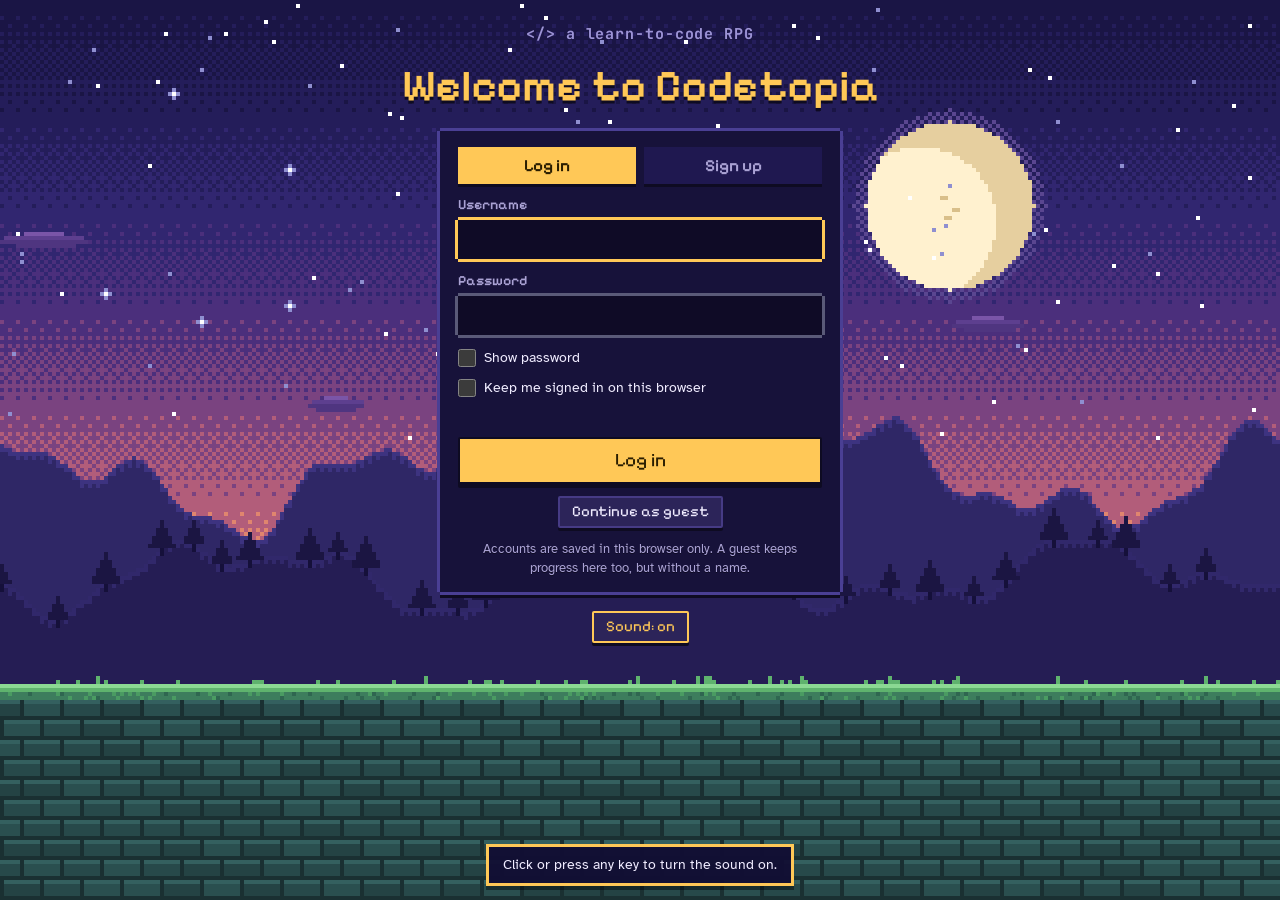
<file: codetopia-4/index.html>
<!DOCTYPE html>
<html lang="en">
<head>
<meta charset="utf-8">
<meta name="viewport" content="width=device-width, initial-scale=1, viewport-fit=cover">
<title>Codetopia</title>
<meta name="description" content="Codetopia: a pixel-art RPG that teaches HTML and C++ by making you type the spells.">
<link rel="preconnect" href="https://fonts.googleapis.com">
<link rel="preconnect" href="https://fonts.gstatic.com" crossorigin>
<link rel="stylesheet" href="https://fonts.googleapis.com/css2?family=Atkinson+Hyperlegible:wght@400;700&family=JetBrains+Mono:wght@500;700&family=Pixelify+Sans:wght@400;600&display=swap">
<link rel="stylesheet" href="css/base.css">
<link rel="stylesheet" href="css/battle.css">
<link rel="stylesheet" href="css/sheets.css">
<link rel="stylesheet" href="css/screens.css">
<link rel="stylesheet" href="css/tower.css">
<link rel="stylesheet" href="css/guild.css">
<link rel="stylesheet" href="css/plot.css">
<link rel="stylesheet" href="css/skills.css">
<link rel="stylesheet" href="css/village.css">
<link rel="stylesheet" href="css/mansion.css">
<link rel="stylesheet" href="css/auth.css">
</head>
<body>
<div class="app">
  <header class="top">
    <div class="brand"><i>&lt;/&gt;</i>Codetopia</div>
    <div class="top-r">
      <span class="stat coin">Coins<b id="stCoins">0</b></span>
      <span class="stat">Level<b id="stLvl">1</b></span>
      <span class="stat">Reviews due<b id="stDue">0</b></span>
      <span class="stat adm" id="stAdmin" hidden>Admin</span>
      <span class="stat" id="stDiffWrap">Difficulty<b id="stDiff">normal</b></span>
      <button class="hbtn sndbtn" type="button">Sound</button>
      <button class="hbtn" id="bMap" type="button">&larr; Back to map</button>
    </div>
  </header>

  <section class="scene" id="scene" aria-label="Battle scene">
    <canvas class="bg" id="bg" aria-hidden="true"></canvas>
    <div class="plates">
      <div class="plate hero-plate">
        <div class="nm"><span id="heroName">Apprentice</span><span class="hp" id="heroHpTxt">100/100</span></div>
        <div class="bar"><div class="fill" id="heroFill"></div></div>
      </div>
      <div class="plate foe-plate">
        <div class="nm"><span id="foeName">Syntax Slime</span><span class="hp" id="foeHpTxt">90/90</span></div>
        <div class="bar"><div class="fill" id="foeFill"></div></div>
        <div class="intent" id="intent"></div>
        <div class="weak" id="weak"></div>
      </div>
    </div>
    <div class="stage">
      <div class="actor hero" id="hero" role="img" aria-label="Your character, an apprentice mage"><div class="body" id="heroBody"></div></div>
      <div class="actor foe" id="foe" role="img"><div class="body" id="foeBody"></div></div>
    </div>
    <div class="fx" id="fx"></div>
    <div class="ticker" id="ticker" role="status" aria-live="polite">Choose a level on the map.</div>
    <div class="overlay" id="overlay" hidden><div class="card" id="card"></div></div>
  </section>

  <section class="deck" aria-label="Actions">
    <div class="actions" id="actions" role="group" aria-label="Choose an action"></div>
    <div class="console" id="console">
      <div class="idle" id="idle">
        <h2 id="idleTitle">Pick an action</h2>
        <p id="idleText"></p>
        <p class="last" id="idleLast" hidden></p>
      </div>
      <div class="picks" id="picks" hidden>
        <h2 id="picksTitle">Choose a spell</h2>
        <p class="sub" id="picksSub"></p>
        <div class="pickrow" id="pickrow"></div>
      </div>
      <div class="lesson" id="lesson" hidden>
        <div class="info">
          <div class="meta" id="lMeta"></div>
          <h2 id="lTitle"></h2>
          <p class="goal" id="lGoal"></p>
          <div class="bugbox" id="lBug" hidden></div>
          <p id="lConcept"></p>
          <p class="effect" id="lEffect"></p>
        </div>
        <div>
          <div class="editor" id="editor">
            <div class="code" id="code" aria-hidden="true"></div>
            <textarea id="codeIn" rows="1" spellcheck="false" autocomplete="off" autocapitalize="off" autocorrect="off" enterkeyhint="enter"></textarea>
          </div>
          <div class="feedback" id="feedback" role="status" aria-live="polite"></div>
          <div class="foot">
            <div class="result paper" id="result"><span class="lab">Result</span><div class="out" id="preview"></div></div>
            <button class="sbtn" id="hint" type="button">Hint</button>
            <button class="sbtn" id="back" type="button">Back</button>
          </div>
        </div>
      </div>
    </div>
  </section>
</div>

<!-- world map -->
<div class="sheet" id="map" role="dialog" aria-modal="true" aria-labelledby="mapTitle">
  <div class="sheet-in">
    <div class="sheet-top">
      <h1 id="mapTitle">Codetopia</h1>
      <div class="row">
        <button class="hbtn lang-btn" id="mLang" type="button">&larr; Back to village</button>
        <button class="hbtn" id="mAdmin" type="button" aria-pressed="false">Admin</button>
        <button class="hbtn" id="mClose" type="button">Back to battle</button>
      </div>
    </div>
    <p class="sub" id="mapSub">Ten levels teach the fundamentals of HTML. Clear a level to unlock the next. Spells you have already learned come back for review, and the game adapts to how you are doing.</p>
    <div class="mapinfo" id="mapinfo"></div>
    <div class="mentor" id="mentor" aria-live="polite"></div>
    <div class="wmap" id="wmap"><canvas id="wmBg" class="wm-bg" aria-hidden="true"></canvas><svg id="wmPath" class="wm-path" preserveAspectRatio="none" aria-hidden="true"></svg><ol class="wm-nodes" id="trail"></ol></div>
    <div class="wm-card" id="wmCard" aria-live="polite"></div>
    <div class="row"><button class="hbtn" id="mReset" type="button">Reset progress</button></div>
  </div>
</div>

<!-- spellbook -->
<div class="sheet" id="book" role="dialog" aria-modal="true" aria-labelledby="bookTitle" hidden>
  <div class="sheet-in">
    <div class="sheet-top"><h1 id="bookTitle">Spellbook</h1><div class="row"><button class="hbtn" id="bClose" type="button">Close</button></div></div>
    <div class="mentor lib" id="librarian" aria-live="polite"></div>
    <p class="sub" id="bookSub"></p>
    <div class="bookgrid" id="bookgrid"></div>
  </div>
</div>

<!-- unlockables -->
<div class="sheet" id="unl" role="dialog" aria-modal="true" aria-labelledby="unlTitle" hidden>
  <div class="sheet-in">
    <div class="sheet-top"><h1 id="unlTitle">Unlockables</h1><div class="row"><button class="hbtn" id="uClose" type="button">Back to map</button></div></div>
    <div class="ustats" id="unlStats" aria-live="polite"></div>
    <div class="utabs" role="tablist" aria-label="Unlockables">
      <button class="utab" role="tab" id="tabShop" type="button" aria-selected="true" aria-controls="shopView">Shop</button>
      <button class="utab" role="tab" id="tabOwn" type="button" aria-selected="false" aria-controls="ownView" tabindex="-1">Owned <span id="ownCount"></span></button>
    </div>
    <div id="shopView" role="tabpanel" aria-labelledby="tabShop">
      <div class="shop" id="shop"><canvas id="shopCv" width="176" height="84" aria-hidden="true"></canvas>
        <button class="shop-hit" id="shopKeeper" type="button" aria-label="Talk to the shopkeeper"></button>
        <div class="shop-say"><span class="shop-name">The Wandering Trader</span><p id="shopSay" aria-live="polite"></p></div></div>
      <h2 class="shelf-h">On the shelves</h2>
      <div class="unlgrid shelf" id="unlgrid"></div>
    </div>
    <div id="ownView" role="tabpanel" aria-labelledby="tabOwn" hidden>
      <div id="owngrid"></div>
    </div>
  </div>
</div>
<!-- character info -->
<div class="sheet" id="chr" role="dialog" aria-modal="true" aria-labelledby="chrName" hidden>
  <div class="sheet-in">
    <div class="sheet-top"><h1>Character info</h1><div class="row"><button class="hbtn" id="chrBack" type="button">Back to unlockables</button></div></div>
    <div class="chr-grid">
      <div class="chr-left">
        <div class="chr-stage" aria-hidden="true"><canvas class="chr-cv" id="chrCv" width="64" height="64"></canvas><div class="chr-cap" id="chrCap"></div><div class="chr-spin" id="chrSpin" hidden></div><div class="chr-floor" id="chrFloor" hidden></div></div>
        <div class="chr-modes" id="chrModes" role="group" aria-label="Show the character">
          <button class="sbtn" type="button" data-mode="all" aria-pressed="true">All moves</button><button class="sbtn" type="button" data-mode="idle" aria-pressed="false">Idle</button><button class="sbtn" type="button" data-mode="walk" aria-pressed="false">Walk</button><button class="sbtn" type="button" data-mode="turn" aria-pressed="false">Turnaround</button><button class="sbtn" type="button" data-mode="cheer" aria-pressed="false">Cheer</button><button class="sbtn" type="button" data-mode="spin" aria-pressed="false">3D spin</button>
        </div>
      </div>
      <div class="chr-panel">
        <h2 id="chrName"></h2>
        <p class="src" id="chrFrom"></p>
        <h3>Background</h3><p id="chrBio"></p>
        <h3>Price</h3><p id="chrAch"></p><p class="chr-wallet" id="chrWallet"></p>
        <button class="sbtn" id="chrEq" type="button"></button>
      </div>
    </div>
  </div>
</div>
<!-- challenge tower -->
<div class="sheet" id="mission" role="dialog" aria-modal="true" aria-labelledby="msTitle" hidden>
  <div class="sheet-in">
    <div class="sheet-top"><h1 id="msTitle">Mission</h1><div class="row"><span class="vcoins" id="msPay"></span><button class="hbtn" id="msBack" type="button">Back to village</button></div></div>
    <div class="ms-giver"><div class="ms-pic" id="msPic" aria-hidden="true"></div><div><b id="msWho"></b><p id="msAsk"></p></div></div>
    <div id="msWork">
      <p class="sub" id="msGoal"></p>
      <pre class="ms-show" id="msShow"></pre>
      <p class="ms-lang">Your <span id="msLang"></span>:</p>
      <textarea class="ms-in" id="msIn" spellcheck="false" autocapitalize="off" autocorrect="off" rows="5"></textarea>
      <iframe class="ms-out" id="msOut" sandbox="" title="Preview of your HTML" hidden></iframe>
      <p class="ms-fb" id="msFb" role="status" aria-live="polite"></p>
      <pre class="ms-hint" id="msHintBox" hidden></pre>
      <div class="row"><button class="hbtn" id="msHandIn" type="button">Hand it in</button><button class="hbtn" id="msHint" type="button">Show the answer (half pay)</button></div>
    </div>
    <div id="msDone" class="ms-donebox" hidden>
      <h2>Mission complete</h2><p id="msThanks"></p><p class="ms-got" id="msGot"></p><p class="sub" id="msMore"></p>
      <button class="hbtn" id="msBack2" type="button">Back to village</button>
    </div>
  </div>
</div>

<div class="sheet" id="guild" role="dialog" aria-modal="true" aria-labelledby="gdTitle" hidden>
  <div class="sheet-in">
    <div class="sheet-top"><h1 id="gdTitle">Debuggers' Guild</h1><div class="row"><span class="vcoins" id="gdCoins"></span><button class="hbtn" id="gdBack" type="button">Back to village</button></div></div>
    <div id="gdBoard">
      <div class="ms-giver"><div class="ms-pic gd-pic" id="gdPic" aria-hidden="true"></div><div><b>D-Bug</b><p id="gdSay"></p></div></div>
      <div class="gd-stats" id="gdStats"></div>
      <div class="gd-tabs" id="gdTabs" role="group" aria-label="Case files by language"></div>
      <div class="gd-grid" id="gdGrid"></div>
    </div>
    <div id="gdCase" hidden>
      <div class="gd-head gd-folder"><div class="gd-hl"><span class="gd-minih" id="gdMini" aria-hidden="true"></span><div><b id="gdCTitle"></b><span id="gdCMeta"></span></div></div><button class="hbtn" id="gdToBoard" type="button">All cases</button></div>
      <p class="sub" id="gdStory"></p>
      <div class="gd-main">
        <div class="gd-left">
          <div class="gd-code" id="gdCode" role="group" aria-label="The broken program. Pick the line you think is wrong."></div>
          <div class="gd-panel" id="gdPanel"></div>
        </div>
        <div class="gd-right">
          <p class="gd-lbl" id="gdOutLbl">What happens now</p>
          <iframe class="gd-frame" id="gdFrame" sandbox="" title="Preview of the page" hidden></iframe>
          <pre class="gd-out" id="gdOut" aria-live="polite"></pre>
        </div>
      </div>
    </div>
  </div>
</div>

<div class="tower" id="tower" role="dialog" aria-modal="true" aria-label="Challenge Tower" hidden>
  <canvas id="twCv" aria-hidden="true"></canvas>
  <div class="tw-foe" id="twFoe" aria-hidden="true"></div>
  <div class="tw-hud">
    <span class="tw-chip" id="twFloor">Floor 1</span><span class="tw-chip" id="twBest">Best 0</span><span class="tw-chip" id="twCoins">Coins 0</span>
    <span class="tw-time"><span class="tw-bar" id="twBar"><i></i></span><b id="twTime">30.0s</b></span>
    <button class="hbtn" id="twExit" type="button">Leave tower</button>
  </div>
  <div class="tw-panel" id="twPanel">
    <div class="tw-top"><b id="twName"></b><span id="twLang"></span></div>
    <p class="tw-goal" id="twGoal"></p>
    <div class="editor"><div class="code" id="twCode"></div><textarea id="twIn" autocomplete="off" autocapitalize="off" autocorrect="off" spellcheck="false" disabled></textarea></div>
    <p class="feedback" id="twFb" role="status" aria-live="polite"></p>
  </div>
  <div class="tw-card" id="twStart">
    <h2>Challenge Tower</h2>
    <p>Climb as high as you can. Each floor has one enemy. Type its code before the 30 seconds run out, or the run ends. Early floors show the code, later floors only describe it.</p>
    <div class="tw-langs" id="twLangs" role="group" aria-label="Languages"><button class="hbtn" type="button" data-l="mixed" aria-pressed="true">Mixed</button><button class="hbtn" type="button" data-l="html" aria-pressed="false">HTML</button><button class="hbtn" type="button" data-l="css" aria-pressed="false">CSS</button><button class="hbtn" type="button" data-l="cpp" aria-pressed="false">C++</button><button class="hbtn" type="button" data-l="js" aria-pressed="false">JavaScript</button><button class="hbtn" type="button" data-l="py" aria-pressed="false">Python</button></div>
    <p class="tw-best" id="twStartBest"></p>
    <button class="btn" id="twGo" type="button">Enter the tower</button>
    <button class="hbtn" id="twExit2" type="button">Back to title</button>
    <p class="tw-pay">Each floor pays 5 coins, and floors 10, 20, 30 and so on pay 10.</p>
    <p class="tw-test">Test build: type HACK to beat an enemy (it still pays coins).</p>
  </div>
  <div class="tw-card" id="twOver" hidden>
    <h2>Time's up</h2>
    <p id="twOverMsg"></p><p class="tw-best" id="twOverBest"></p>
    <button class="btn" id="twAgain" type="button">Try again</button>
    <button class="hbtn" id="twExit3" type="button">Leave tower</button>
  </div>
</div>
<div class="toast" id="toast" role="status" aria-live="polite" hidden></div>

<!-- the forge -->
<div class="sheet" id="sbx" role="dialog" aria-modal="true" aria-labelledby="sbxTitle" hidden>
  <div class="sheet-in fg">
    <div class="sheet-top"><h1 id="sbxTitle">The Forge</h1><div class="row"><button class="hbtn" id="sClose" type="button">Back to village</button></div></div>
    <div class="fg-smith"><div class="fg-pic" id="fgPic" aria-hidden="true"></div><div class="fg-bub"><b>Brynn the Smith</b><span id="fgSay"></span></div></div>
    <div class="fg-tabs" id="fgTabs" role="tablist" aria-label="Language"></div>
    <div class="fg-bar">
      <input id="fgName" type="text" maxlength="28" aria-label="Project name" autocomplete="off" spellcheck="false">
      <span class="fg-save" id="fgSave" aria-live="polite">Saved</span>
      <select id="fgStart" aria-label="Start from an example"></select>
      <button class="hbtn" id="fgNew" type="button">New project</button>
      <button class="hbtn" id="fgDl" type="button">Download</button>
    </div>
    <div class="sbx">
      <div class="fg-ed"><textarea id="sbxIn" spellcheck="false" aria-label="Your code" autocapitalize="off" autocorrect="off"></textarea><button class="hbtn fg-run" id="fgRun" type="button">Run &#9654;</button></div>
      <div class="fg-out"><div class="fg-label" id="fgOutLabel">Live preview</div><iframe id="sbxOut" sandbox="" title="Preview of your HTML"></iframe><pre id="fgCon" hidden aria-live="polite"></pre></div>
    </div>
    <div class="fg-list"><h2>My projects</h2><div id="fgProj"></div></div>
  </div>
</div>

<!-- the Builders' Plot -->
<div class="sheet" id="plot" role="dialog" aria-modal="true" aria-labelledby="plotTitle" hidden>
  <div class="sheet-in pl">
    <div class="sheet-top"><h1 id="plotTitle">The Builders' Plot</h1><div class="row"><button class="hbtn" id="plVisit" type="button">Visit your plot</button><button class="hbtn" id="plClose" type="button">Back to village</button></div></div>
    <p class="pl-intro" id="plIntro"></p>
    <div class="fg-tabs" id="plTabs" role="tablist" aria-label="Language"></div>
    <div class="pl-main">
      <div class="fg-ed"><textarea id="plIn" spellcheck="false" aria-label="Your code" autocapitalize="off" autocorrect="off"></textarea><button class="hbtn fg-run" id="plRun" type="button">Run &#9654;</button></div>
      <div class="pl-side">
        <canvas id="plView" width="320" height="170" role="img" aria-label="Preview of your plot: house, garden, helper and fireworks"></canvas>
        <div class="pl-act"><span class="fg-save" id="plLive" aria-live="polite">Updated</span><button class="hbtn" id="plWatch" type="button">Watch</button><button class="hbtn" id="plReset" type="button">Start again</button></div>
        <pre id="plOut" aria-live="polite" hidden></pre>
        <ul id="plMsgs" class="pl-msgs"></ul>
      </div>
    </div>
    <div class="pl-tools"><h2>What you can use</h2><ul id="plTools"></ul></div>
  </div>
</div>

<!-- the boss test -->
<div class="sheet" id="mco" role="dialog" aria-modal="true" aria-labelledby="mcoTitle" hidden>
  <div class="sheet-in plc">
    <div class="sheet-top"><h1 id="mcoTitle">The Coachman</h1></div>
    <div id="mcoBody" class="plc-body"></div>
    <div class="row"><button class="hbtn" id="mcoGo" type="button">Yes</button><button class="hbtn" id="mcoNo" type="button">No</button></div>
  </div>
</div>
<div class="mt mr" id="mRide" aria-label="The carriage ride" hidden><canvas id="mrCv" aria-hidden="true"></canvas></div>
<div class="mt" id="mTitle" role="dialog" aria-modal="true" aria-label="Murder at SQLeviathan Mansion" hidden>
  <canvas id="mtCv" aria-hidden="true"></canvas>
  <div class="mt-in">
    <p class="mt-kick">&lt;/&gt; a murder mystery</p>
    <h1 class="mt-logo" aria-label="Murder at SQLeviathan Mansion"><span class="mt-l1">MURDER AT</span><span class="mt-l2" id="mtL2" aria-hidden="true"></span><span class="mt-l3">MANSION</span></h1>
    <p class="mt-tag">Someone here is lying. Query the truth.</p>
    <button class="btn big mt-btn" id="mtGo" type="button">Step inside</button>
  </div>
</div>
<div class="sheet" id="plc" role="dialog" aria-modal="true" aria-labelledby="plcTitle" hidden>
  <div class="sheet-in plc">
    <div class="sheet-top"><h1 id="plcTitle">Boss test</h1></div>
    <div id="plcBody" class="plc-body"></div>
    <div class="row"><button class="hbtn" id="plcGo" type="button">Take the boss test</button><button class="hbtn" id="plcNo" type="button">Not now</button></div>
  </div>
</div>

<!-- the Skill Tree -->
<div class="sheet" id="skl" role="dialog" aria-modal="true" aria-labelledby="sklTitle" hidden>
  <div class="sheet-in sk">
    <div class="sheet-top"><h1 id="sklTitle">The Skill Tree</h1><div class="row"><button class="hbtn" id="skClose" type="button">Back to village</button></div></div>
    <p class="pl-intro" id="skSub"></p>
    <div class="sk-top"><div class="sk-spider" id="skSpider"></div>
      <ul class="sk-key" aria-label="Key"><li><i class="k locked">&#128274;</i> Not learned yet</li><li><i class="k learned">&#9679;</i> Learned</li><li><i class="k master">&#9733;</i> Mastered</li><li><i class="k due">&#9679;</i> Review due</li></ul></div>
    <div class="fg-tabs" id="skTabs" role="tablist" aria-label="Language"></div>
    <div class="sk-main"><div class="sk-tree" id="skTree"></div><aside class="sk-detail" id="skDetail" aria-live="polite"></aside></div>
  </div>
</div>

<!-- opening story -->
<div class="cine" id="cine" role="dialog" aria-modal="true" aria-label="Cutscene" hidden>
  <div class="cine-world" id="cineWorld">
    <canvas id="cineBg" aria-hidden="true"></canvas>
    <div class="cine-sun" aria-hidden="true"></div>
    <div class="cine-stage" id="cineStage"><div class="cine-chars"><div class="cine-l" id="cineL"></div><div class="cine-r" id="cineR"></div></div><div class="cine-debris" id="cineDebris" aria-hidden="true"></div></div>
    <div class="cine-cracks" id="cineCracks" aria-hidden="true"></div><div class="cine-dust" id="cineDust" aria-hidden="true"></div><div class="cine-vig" aria-hidden="true"></div>
  </div>
  <div class="cine-bar" aria-hidden="true"></div>
  <div class="cine-flash" id="cineFlash" aria-hidden="true"></div><div class="cine-black" id="cineBlack" aria-hidden="true"></div>
  <div class="cine-box"><b id="cineWho"></b><p id="cineTxt" aria-live="polite"></p><span class="cine-hint">Click or press Space to continue</span></div>
  <button class="hbtn cine-skip" id="cineSkip" type="button">Skip</button>
</div>
<div class="story" id="story" role="dialog" aria-modal="true" aria-label="Opening story" hidden>
  <canvas id="scv" aria-hidden="true"></canvas>
  <div class="cap">
    <div class="capbox"><p id="capText" aria-hidden="true"></p><p class="sr" id="capSR" aria-live="polite"></p></div>
    <div class="capbar"><div class="dots" id="dots" aria-hidden="true"></div><div class="sbtns"><button class="hbtn" id="sNext" type="button">Next</button><button class="hbtn" id="sSkip" type="button">Skip</button></div></div>
  </div>
</div>

<!-- title and language select -->
<div class="village" id="village" tabindex="-1" role="dialog" aria-modal="true" aria-label="Codetopia village" hidden>
  <header class="vtop">
    <button class="hbtn" id="vTitle" type="button">&larr; Title screen</button>
    <div class="vhead"><h1>Codetopia Village</h1><p id="vMood"></p></div>
    <span class="vcoins" id="vMis"></span>
    <span class="vcoins" id="vCoins"></span>
    <button class="hbtn sndbtn" type="button">Sound</button>
    <button class="hbtn" id="vAdmin" type="button" aria-pressed="false">Admin</button>
  </header>
  <div class="vstage" id="vStage">
    <canvas id="vcv" aria-hidden="true"></canvas>
    <div class="vbub" id="vBub" hidden><b></b><span></span></div>
    <button class="vprompt" id="vPrompt" type="button" hidden></button>
  </div>
  <nav class="vnav" id="vNav" aria-label="Places in the village"></nav>
  <p class="vhelp">Walk with &larr; &rarr; or A D. Press E to talk or go in. Or tap anywhere on the street.</p>
</div>

<div class="intro" id="intro" aria-label="Codetopia">
  <canvas id="icv" aria-hidden="true"></canvas>
  <div class="glyphs" id="glyphs" aria-hidden="true"></div>
  <div class="tscene" aria-hidden="true">
    <div class="a" id="tBat"><div class="hop" id="tBatB"></div></div>
    <div class="a" id="tHero"><div class="hop" id="tHeroB"></div></div>
    <span class="bolt">&lt;/&gt;</span>
    <div class="a" id="tSlime"><div class="hop" id="tSlimeB"></div></div>
  </div>
  <section class="panel" id="pTitle">
    <p class="kicker">&lt;/&gt; a learn-to-code RPG</p>
    <h1 class="logo" id="logo" aria-label="Codetopia"></h1>
    <p class="tagline">Battle bugs. Cast code. Learn to build.</p>
    <button class="btn big" id="play" type="button">Play</button>
    <p class="press">Press Enter or tap Play</p>
    <button class="hbtn" id="replay" type="button">Watch the story</button>
    <button class="hbtn sndbtn" type="button">Sound</button>
    <p class="acct" id="acct" hidden><span id="acName"></span><button class="hbtn" id="acCur" type="button">Change curriculum</button><button class="hbtn" id="acOut" type="button">Log out</button></p>
  </section>
  <section class="panel" id="pAuth" aria-labelledby="aTitle" hidden>
    <p class="kicker">&lt;/&gt; a learn-to-code RPG</p>
    <h2 id="aTitle">Welcome to Codetopia</h2>
    <div class="px-box authbox">
      <div class="atabs" role="tablist" aria-label="Account"><button class="atab" id="aTabIn" role="tab" type="button" aria-selected="true">Log in</button><button class="atab" id="aTabUp" role="tab" type="button" aria-selected="false">Sign up</button></div>
      <form id="aForm" novalidate>
        <label class="fld">Username<input id="aUser" type="text" autocomplete="username" maxlength="20" autocapitalize="off" autocorrect="off" spellcheck="false"></label>
        <label class="fld">Password<input id="aPass" type="password" autocomplete="current-password" maxlength="100"></label>
        <label class="fld" id="aConfWrap" hidden>Confirm password<input id="aConf" type="password" autocomplete="new-password" maxlength="100"></label>
        <label class="chk"><input type="checkbox" id="aShow"> Show password</label>
        <label class="chk"><input type="checkbox" id="aKeep"> Keep me signed in on this browser</label>
        <p class="aerr" id="aErr" role="alert"></p>
        <button class="btn" id="aGo" type="submit">Log in</button>
      </form>
      <button class="hbtn" id="aGuest" type="button">Continue as guest</button>
      <p class="press">Accounts are saved in this browser only. A guest keeps progress here too, but without a name.</p>
    </div>
    <button class="hbtn sndbtn" type="button">Sound</button>
  </section>
  <section class="panel" id="pPick" aria-labelledby="pkTitle" hidden>
    <p class="kicker" id="pkKick">&lt;/&gt; your curriculum</p>
    <h2 id="pkTitle">What do you want to learn?</h2>
    <p class="lsub" id="pkSub">Tick the languages you want to study, or take the full story and learn them all in order. You can change this later.</p>
    <div class="pkgrid" id="pkGrid" role="group" aria-label="Languages to study"></div>
    <button class="pk pkstory" id="pkStory" type="button" role="checkbox" aria-checked="false"><i class="pkbox" aria-hidden="true"></i><span class="pkt"><b>Story mode</b><small>All five languages, one after another, with the full story</small></span></button>
    <p class="lsub pknote" id="pkNote" role="status"></p>
    <div class="btns"><button class="btn" id="pkGo" type="button" disabled>Continue</button><button class="hbtn" id="pkCancel" type="button" hidden>Cancel</button></div>
  </section>
</div>

<!-- Scripts are plain (non-module) so the game also runs when index.html is opened straight from disk.
     Order matters: data first, then engine, game, battle and UI, then main.js. -->
<script src="js/core/dom.js"></script>
<script src="js/data/sprites.js"></script>
<script src="js/data/mentors.js"></script>
<script src="js/data/missions.js"></script>
<script src="js/data/guild-cases.js"></script>
<script src="js/data/skin-art.js"></script>
<script src="js/data/mystery-art.js"></script>
<script src="js/core/sprite-render.js"></script>
<script src="js/data/html-concepts.js"></script>
<script src="js/data/html-levels.js"></script>
<script src="js/data/html-spells.js"></script>
<script src="js/data/css-concepts.js"></script>
<script src="js/data/css-spells.js"></script>
<script src="js/data/css-levels.js"></script>
<script src="js/data/cpp-concepts.js"></script>
<script src="js/data/cpp-spells.js"></script>
<script src="js/data/cpp-levels.js"></script>
<script src="js/data/js-concepts.js"></script>
<script src="js/data/js-spells.js"></script>
<script src="js/data/js-levels.js"></script>
<script src="js/data/py-concepts.js"></script>
<script src="js/data/py-spells.js"></script>
<script src="js/data/py-levels.js"></script>
<script src="js/data/tower-art.js"></script>
<script src="js/data/game-constants.js"></script>
<script src="js/engine/analysis-html.js"></script>
<script src="js/engine/analysis-css.js"></script>
<script src="js/engine/analysis-cpp.js"></script>
<script src="js/engine/analysis-js.js"></script>
<script src="js/engine/analysis-py.js"></script>
<script src="js/engine/tracks.js"></script>
<script src="js/engine/save.js"></script>
<script src="js/engine/accounts.js"></script>
<script src="js/game/skins.js"></script>
<script src="js/game/mastery.js"></script>
<script src="js/game/state.js"></script>
<script src="js/ui/backdrop.js"></script>
<script src="js/ui/hud.js"></script>
<script src="js/battle/spell-select.js"></script>
<script src="js/battle/editor.js"></script>
<script src="js/battle/effects.js"></script>
<script src="js/battle/battle-anim.js"></script>
<script src="js/battle/victory-anim.js"></script>
<script src="js/battle/combat.js"></script>
<script src="js/battle/levels.js"></script>
<script src="js/ui/worldmap.js"></script>
<script src="js/ui/worldmap-keep.js"></script>
<script src="js/ui/worldmap-roof.js"></script>
<script src="js/ui/sheets.js"></script>
<script src="js/ui/shop.js"></script>
<script src="js/ui/title-language.js"></script>
<script src="js/ui/village-paint.js"></script>
<script src="js/game/walk.js"></script>
<script src="js/ui/village-art.js"></script>
<script src="js/ui/village-scenes.js"></script>
<script src="js/ui/village-ambient.js"></script>
<script src="js/ui/village-npc.js"></script>
<script src="js/ui/char-anim.js"></script>
<script src="js/plot/plot-data.js"></script>
<script src="js/plot/plot-run.js"></script>
<script src="js/plot/plot-draw.js"></script>
<script src="js/plot/plot-studio.js"></script>
<script src="js/ui/skills.js"></script>
<script src="js/ui/village.js"></script>
<script src="js/ui/mansion.js"></script>
<script src="js/ui/mansion-ride.js"></script>
<script src="js/ui/missions-ui.js"></script>
<script src="js/forge/py-run.js"></script>
<script src="js/forge/cpp-run.js"></script>
<script src="js/forge/forge.js"></script>
<script src="js/audio/sound.js"></script>
<script src="js/audio/music.js"></script>
<script src="js/audio/sound-ui.js"></script>
<script src="js/ui/story.js"></script>
<script src="js/ui/story-cine.js"></script>
<script src="js/ui/cine.js"></script>
<script src="js/ui/mentors.js"></script>
<script src="js/tower/tower.js"></script>
<script src="js/ui/guild-art.js"></script>
<script src="js/ui/guild.js"></script>
<script src="js/ui/guild-anim.js"></script>
<script src="js/ui/auth.js"></script>
<script src="js/main.js"></script>
</body>
</html>
</file>
<file: codetopia-4/css/base.css>
/* Design tokens, page layout and the top bar. */

/* Layout: full-height battle screen. Pixel dusk scene on top (hero left, foe right), four action buttons
   and a code console below. A world map, spellbook and sandbox open as full-screen sheets. */
:root{
  --ink:#17132e; --panel:#211b44; --panel-hi:#2c2459; --line:#463b85; --shadow:#0e0b22;
  --text:#f0ecff; --muted:#aaa2d4;
  --amber:#ffc857; --coral:#ff6b81; --sky:#6fb0ff; --lime:#b9e769; --teal:#35d0b8;
  --c-punct:#9d94d6; --c-tag:#ff8fa3; --c-attr:#ffd36e; --c-val:#7ee0b0; --c-text:#ece8ff; --c-ent:#ffb26b; --c-comment:#7b8bb8;
  --font-ui:"Pixelify Sans","Trebuchet MS",system-ui,sans-serif;
  --font-body:"Atkinson Hyperlegible",system-ui,-apple-system,"Segoe UI",sans-serif;
  --font-code:"JetBrains Mono",ui-monospace,Menlo,Consolas,monospace;
  --gl:max(16px, env(safe-area-inset-left, 0px));
  --gr:max(16px, env(safe-area-inset-right, 0px));
  --px-hero:8px; --px-foe:9px;
  color-scheme:dark;
}
@media (max-width:760px){:root{--px-hero:6px;--px-foe:7px}}
@media (max-width:440px){:root{--px-hero:5px;--px-foe:6px}}
@media (max-height:760px) and (min-width:761px){:root{--px-hero:6px;--px-foe:7px}}

html,body{height:100%}
body{margin:0;background:var(--ink);color:var(--text);font:16px/1.45 var(--font-body)}
*{box-sizing:border-box}
[hidden]{display:none!important}
button{font:inherit;color:inherit}
:focus-visible{outline:3px solid var(--amber);outline-offset:2px}

.app{height:100%;min-height:700px;display:grid;grid-template-rows:auto minmax(250px,1fr) auto}

/* top bar */
.top{display:flex;align-items:center;justify-content:space-between;gap:10px 14px;flex-wrap:wrap;padding:8px var(--gr) 8px var(--gl);background:var(--panel);border-bottom:3px solid var(--line)}
.brand{display:flex;align-items:baseline;gap:10px;font-family:var(--font-ui);font-size:24px;line-height:1;color:var(--amber);letter-spacing:.02em}
.brand i{font-family:var(--font-code);font-style:normal;font-weight:700;font-size:15px;color:var(--coral)}
.top-r{display:flex;gap:8px;flex-wrap:wrap;align-items:center;justify-content:flex-end}
.stat{font-size:13px;color:var(--muted);background:var(--ink);border:2px solid var(--line);padding:3px 9px;border-radius:2px;white-space:nowrap}
.stat b{color:var(--text);font-family:var(--font-ui);font-size:15px;font-weight:600;margin-left:4px}
.hbtn{font-family:var(--font-ui);font-size:15px;background:var(--panel-hi);border:2px solid var(--line);border-radius:2px;padding:3px 12px;cursor:pointer;box-shadow:0 3px 0 var(--shadow)}
.hbtn:hover:not(:disabled){border-color:var(--amber)}
.hbtn:disabled{opacity:.5;cursor:default}
</file>
<file: codetopia-4/css/battle.css>
/* Battle scene, actors, action buttons and the code console. */

/* scene */
.scene{position:relative;overflow:hidden;isolation:isolate;--ground-h:24%}
.bg{position:absolute;inset:0;width:100%;height:100%;display:block;image-rendering:-moz-crisp-edges;image-rendering:crisp-edges;image-rendering:pixelated}
.plates{position:absolute;top:10px;left:var(--gl);right:var(--gr);display:flex;justify-content:space-between;gap:12px;pointer-events:none;z-index:3}
.plate{width:min(280px,48%);background:rgba(23,19,46,.86);border:2px solid var(--line);border-radius:2px;padding:8px 10px;box-shadow:0 3px 0 var(--shadow)}
.plate .nm{display:flex;justify-content:space-between;align-items:baseline;gap:8px;font-family:var(--font-ui);font-size:18px;line-height:1.1}
.plate .hp{font-family:var(--font-code);font-size:12px;color:var(--muted);font-weight:500;white-space:nowrap}
.bar{margin-top:6px;height:12px;background:var(--shadow);border:2px solid var(--shadow);outline:1px solid var(--line)}
.fill{height:100%;width:100%;background:var(--teal);transition:width .5s steps(10)}
.foe-plate .fill{background:var(--coral)}
.intent{margin-top:6px;font-size:12.5px;line-height:1.3;color:var(--muted)}
.intent b{color:var(--amber);font-weight:700}
.weak{margin-top:2px;font-size:12.5px;color:var(--muted)}
.weak b{color:var(--lime);font-weight:700}
.stage{position:absolute;left:var(--gl);right:var(--gr);bottom:calc(var(--ground-h) - 20px);display:flex;justify-content:space-between;align-items:flex-end;padding-inline:clamp(0px,7vw,110px);z-index:2}
.actor{position:relative}
.actor::after{content:"";position:absolute;left:8%;right:8%;bottom:-7px;height:11px;border-radius:50%;background:rgba(10,8,25,.4)}
.actor .body{animation:bob 1.1s steps(1) infinite}
.foe .body{animation-delay:-.5s}
@keyframes bob{50%{transform:translateY(-4px)}}
.sprite{display:block;width:calc(var(--cols)*var(--px));height:calc(var(--rows)*var(--px))}
.hero .sprite{--px:var(--px-hero)}
.hero .sprite.skin{--px:var(--px-skin,3px)}
.hero .sprite.float{position:relative;top:-18px;animation:bob 2.6s ease-in-out infinite}
@keyframes bob{50%{transform:translateY(-6px)}}
@media (prefers-reduced-motion:reduce){.hero .sprite.float{animation:none}}
.foe .sprite{--px:calc(var(--px-foe)*var(--k,1))}
.ticker{position:absolute;left:50%;bottom:10px;transform:translateX(-50%);z-index:4;max-width:calc(100% - 32px);text-align:center;font-family:var(--font-ui);font-size:17px;line-height:1.25;background:rgba(23,19,46,.88);border:2px solid var(--line);padding:6px 12px;border-radius:2px;box-shadow:0 3px 0 var(--shadow)}
.fx{position:absolute;inset:0;pointer-events:none;z-index:6}
.paper{color-scheme:light;background:#f6f3ff;color:#1b1640;font-family:"Times New Roman",Times,serif;line-height:1.15}
.paper h1{font-size:1.55rem;margin:0}.paper h2{font-size:1.25rem;margin:0}.paper h3{font-size:1.1rem;margin:0}.paper p{margin:0}
.paper ul,.paper ol{margin:0;padding-left:1.3em}
.paper img{width:34px;height:34px;image-rendering:pixelated;vertical-align:middle}
.paper a{color:#2b4fd8}
.paper table{border-collapse:collapse}.paper td,.paper th{border:1px solid #8b84b8;padding:2px 8px}
.paper caption{font-style:italic}
.paper video{max-width:100%;height:auto;max-height:60px}
.paper textarea{width:140px}
.paper header,.paper nav,.paper main,.paper footer,.paper aside,.paper article,.paper section,.paper figure{display:block;margin:0}
.paper figure{margin:0}
.spell{position:absolute;transform:translate(-50%,-50%);padding:6px 12px;border:2px solid var(--sc,var(--amber));box-shadow:0 0 18px 4px var(--sg,rgba(255,200,87,.55));white-space:nowrap;font-size:17px;max-width:340px;max-height:170px;overflow:hidden}
.spell.heavy{--sc:var(--coral);--sg:rgba(255,107,129,.6)}
.spell.block{--sc:var(--sky);--sg:rgba(111,176,255,.65)}
.spell.item{--sc:var(--lime);--sg:rgba(185,231,105,.6)}
.num{position:absolute;transform:translate(-50%,-50%);font-family:var(--font-ui);font-weight:600;font-size:30px;text-shadow:2px 2px 0 var(--shadow);white-space:nowrap}
.num.dmg{color:var(--coral)}.num.heal{color:var(--lime)}.num.block{color:var(--sky)}.num.weak{color:var(--amber);font-size:22px}

.overlay{position:absolute;inset:0;z-index:10;display:grid;place-items:center;background:rgba(14,11,34,.82);padding:12px var(--gr) 12px var(--gl)}
.card{max-width:520px;max-height:100%;overflow:auto;background:var(--panel);border:3px solid var(--amber);padding:16px 22px;text-align:center;box-shadow:0 6px 0 var(--shadow)}
.card h2{margin:0 0 6px;font-family:var(--font-ui);font-size:28px;color:var(--amber);line-height:1.1}
.card p{margin:0 0 10px}
.chips{display:flex;flex-wrap:wrap;gap:6px;justify-content:center;margin:0 0 12px}
.chips code,.chip{font-family:var(--font-code);font-weight:500;font-size:13px;color:var(--c-tag);background:var(--ink);border:2px solid var(--line);padding:2px 7px;border-radius:2px}
.btns{display:flex;gap:10px;justify-content:center;flex-wrap:wrap}
.btn{font-family:var(--font-ui);font-size:19px;background:var(--amber);color:#2a1d00;border:2px solid var(--shadow);padding:8px 18px;border-radius:2px;cursor:pointer;box-shadow:0 4px 0 var(--shadow)}
.btn.alt{background:var(--panel-hi);color:var(--text);border-color:var(--line)}
.btn:active{transform:translateY(2px);box-shadow:0 2px 0 var(--shadow)}
.stars{font-size:26px;letter-spacing:4px;color:var(--amber);margin-bottom:6px}

/* deck */
.deck{background:var(--panel);border-top:3px solid var(--line);padding:12px var(--gr) 16px var(--gl);display:grid;gap:12px}
.actions{display:grid;grid-template-columns:repeat(4,minmax(0,1fr));gap:10px}
.act{--c:var(--amber);position:relative;display:flex;align-items:center;gap:10px;min-width:0;padding:10px 12px;background:var(--panel-hi);border:2px solid var(--line);border-radius:2px;font-family:var(--font-ui);font-size:18px;line-height:1.1;text-align:left;cursor:pointer;box-shadow:0 4px 0 var(--shadow)}
.act.heavy{--c:var(--coral)}.act.block{--c:var(--sky)}.act.item{--c:var(--lime)}
.act svg{flex:none;width:28px;height:28px;color:var(--c)}
.act small{display:block;margin-top:3px;font-family:var(--font-body);font-size:12.5px;color:var(--muted)}
.act kbd{position:absolute;top:4px;right:6px;font:500 11px var(--font-code);color:var(--muted)}
.act:hover:not(:disabled){border-color:var(--c)}
.act[aria-pressed="true"]{border-color:var(--c);background:color-mix(in srgb,var(--c) 18%,var(--panel-hi));transform:translateY(2px);box-shadow:0 2px 0 var(--shadow)}
.act:disabled{opacity:.5;cursor:default}
@media (max-width:640px){.actions{grid-template-columns:1fr 1fr}.act kbd{display:none}}

.console{min-height:210px}
.idle{min-height:210px;display:grid;align-content:center;gap:8px;max-width:64ch}
.idle h2{margin:0;font-family:var(--font-ui);font-size:24px;font-weight:600}
.idle p{margin:0;color:var(--muted)}
.idle .last{color:var(--text)}
.idle .last code{font-family:var(--font-code);font-weight:500;color:var(--c-val)}

.picks{display:grid;gap:10px;align-content:start}
.picks h2{margin:0;font-family:var(--font-ui);font-size:21px;font-weight:600}
.picks .sub{margin:0;color:var(--muted);font-size:14px}
.pickrow{display:grid;grid-template-columns:repeat(3,minmax(0,1fr));gap:10px}
@media (max-width:760px){.pickrow{grid-template-columns:minmax(0,1fr)}}
.pick{--c:var(--amber);position:relative;text-align:left;display:grid;gap:6px;align-content:start;padding:10px 12px;background:var(--panel-hi);border:2px solid var(--line);border-radius:2px;cursor:pointer;box-shadow:0 4px 0 var(--shadow)}
.pick.heavy{--c:var(--coral)}.pick.block{--c:var(--sky)}.pick.item{--c:var(--lime)}
.pick:hover{border-color:var(--c)}
.pick .badge{font-size:12.5px;font-weight:700;color:var(--c)}
.pick .pt{font-family:var(--font-ui);font-size:20px;line-height:1.1}
.pick .tg{display:flex;flex-wrap:wrap;gap:4px}
.pick code{font:500 12px var(--font-code);color:var(--c-tag);background:var(--ink);border:1px solid var(--line);padding:1px 5px;border-radius:2px}
.pick .mt{font-size:12.5px;color:var(--muted);display:flex;justify-content:space-between;gap:8px}
.pick .wk{color:var(--amber);font-weight:700}
.pick kbd{position:absolute;top:6px;right:8px;font:500 11px var(--font-code);color:var(--muted)}

.lesson{--c:var(--amber);display:grid;grid-template-columns:minmax(0,5fr) minmax(0,7fr);gap:18px;align-items:start}
.lesson.heavy{--c:var(--coral)}.lesson.block{--c:var(--sky)}.lesson.item{--c:var(--lime)}
@media (max-width:760px){.lesson{grid-template-columns:minmax(0,1fr)}}
.info .meta{font-size:13px;color:var(--c);font-weight:700}
.info h2{margin:2px 0 6px;font-family:var(--font-ui);font-size:26px;font-weight:600;line-height:1.1}
.info p{margin:0 0 8px;max-width:50ch}
.info .goal{font-weight:700}
.info .effect{font-size:14px;color:var(--muted)}
.info .effect b{color:var(--c)}
.bugbox{margin:0 0 8px;padding:8px 10px;background:#2a1424;border:2px solid var(--coral);border-radius:2px;font:500 13px/1.5 var(--font-code);white-space:pre-wrap;word-break:break-all;color:#ffd5db}
.bugbox span{display:block;font:700 12px var(--font-body);color:var(--coral);margin-bottom:2px}
.editor{position:relative;background:#120e2b;border:2px solid var(--line);border-radius:2px;padding:14px 16px;min-height:72px;cursor:text}
.editor:focus-within{border-color:var(--c);box-shadow:0 0 0 3px color-mix(in srgb,var(--c) 28%,transparent)}
.editor.done{border-color:var(--lime)}
.code{font-family:var(--font-code);font-weight:500;font-size:clamp(15px,2.2vw,20px);line-height:1.6;word-break:break-all;white-space:pre-wrap;min-height:1.6em}
.code .todo{opacity:.36}
.code .bad{background:var(--coral);color:#fff;border-radius:2px;opacity:1}
.code .hid{visibility:hidden}
.code .dot{color:transparent;position:relative}
.code .dot::after{content:"\00b7";position:absolute;left:0;color:var(--muted);opacity:.7}
.code .nl{color:var(--muted)}
.code .nl.todo{opacity:.4}.code .nl.ok{opacity:.35}
.code .ph{color:var(--muted);opacity:.6;font-family:var(--font-body);font-size:15px}
.c-punct{color:var(--c-punct)}.c-tag{color:var(--c-tag)}.c-attr{color:var(--c-attr)}.c-val{color:var(--c-val)}.c-text{color:var(--c-text)}.c-ent{color:var(--c-ent)}.c-comment{color:var(--c-comment)}
.caret{display:inline-block;width:2px;height:1.25em;margin-right:-2px;background:var(--c);vertical-align:text-bottom;animation:blink 1s steps(1) infinite}
@keyframes blink{50%{opacity:0}}
.editor textarea{position:absolute;inset:0;width:100%;height:100%;opacity:0;resize:none;border:0;padding:0;font-size:16px;cursor:text}
.feedback{min-height:1.5em;margin-top:6px;font-size:14px;color:var(--coral)}
.feedback.good{color:var(--lime)}
.foot{display:flex;gap:10px;align-items:stretch;margin-top:6px}
.result{flex:1;min-width:0;display:flex;align-items:center;gap:12px;padding:8px 12px;min-height:50px;max-height:150px;overflow:auto;border:2px solid var(--line);border-radius:2px;font-size:17px}
.result .lab{flex:none;font:700 12px var(--font-body);color:#5d548f;padding-right:12px;border-right:2px solid #cfc8f2;align-self:stretch;display:flex;align-items:center}
.result .out{min-width:0;opacity:.55}
.result.live .out{opacity:1}
.out .none{font:italic 14px var(--font-body);color:#5d548f}
.sbtn{flex:none;padding:0 14px;background:transparent;border:2px solid var(--line);border-radius:2px;color:var(--muted);cursor:pointer}
.sbtn:hover:not(:disabled){color:var(--text);border-color:var(--muted)}
.sbtn:disabled{opacity:.45;cursor:default}

/* battle animation */
.actor{transform-origin:50% 100%}
.bp{position:absolute;pointer-events:none;image-rendering:pixelated;z-index:7}
.bp.ray{transform-origin:50% 0}

/* victory and defeat cards */
.vic-hero{display:block;margin:-4px auto 2px;image-rendering:pixelated}
.vic-hero.sad{filter:grayscale(.85) brightness(.8)}
.card.vic-win{box-shadow:0 6px 0 var(--shadow),0 0 26px 2px rgba(255,200,87,.35)}
.card.vic-boss{box-shadow:0 6px 0 var(--shadow),0 0 38px 6px rgba(255,200,87,.55)}
.card.vic-boss h2{background:linear-gradient(100deg,#ffd43b 30%,#fff7c8 50%,#ffd43b 70%) 0 0/250% 100%;-webkit-background-clip:text;background-clip:text;color:transparent;animation:vicshine 2.4s linear infinite}
.card.vic-lose{border-color:var(--coral)}.card.vic-lose h2{color:var(--coral)}
.vs{display:inline-block}.vs.off{opacity:.55}
@keyframes vicshine{to{background-position:-150% 0}}
@media (prefers-reduced-motion:reduce){.card.vic-boss h2{animation:none;color:var(--amber);background:none}}
</file>
<file: codetopia-4/css/sheets.css>
/* Full-screen sheets: map, spellbook, sandbox and unlockables. */

/* full-screen sheets: map, spellbook, sandbox */
.sheet{position:fixed;inset:0;z-index:50;background:var(--ink);overflow:auto;padding:max(14px,env(safe-area-inset-top,0px)) var(--gr) max(20px,env(safe-area-inset-bottom,0px)) var(--gl)}
.sheet-in{max-width:1100px;margin:0 auto;display:grid;gap:16px}
.lang-btn{border-color:var(--sky);color:var(--sky)}
.result.cpp{background:#0f0c24;color:#d8f5d0}
.result.cpp .lab{color:#9fb0e6;border-color:#2c2a5a}
.con{margin:0;font:600 15px/1.35 var(--font-code);white-space:pre-wrap;color:#d8f5d0}
.cssframe{display:block;width:min(100%,320px);height:112px;border:0;background:#fff}
.spell .cssframe{width:210px;height:90px}
.spell.cppfx{background:#0f0c24;color:#d8f5d0}
.spell.cppfx .con{font-size:14px;white-space:pre}

.sheet-top{display:flex;justify-content:space-between;align-items:center;gap:12px;flex-wrap:wrap}
.sheet h1{margin:0;font-family:var(--font-ui);font-size:30px;font-weight:600;color:var(--amber);line-height:1.1}
.sheet .sub{margin:0;color:var(--muted);max-width:70ch}
.sheet .row{display:flex;gap:8px;flex-wrap:wrap}
.mapinfo{display:flex;gap:8px;flex-wrap:wrap}
.bookgrid{display:grid;grid-template-columns:repeat(auto-fill,minmax(250px,1fr));gap:10px}
.bk{display:grid;gap:5px;align-content:start;padding:10px 12px;background:var(--panel);border:2px solid var(--line);border-radius:2px}
.bk.locked{opacity:.45}
/* unlockables */
.unlgrid{display:grid;grid-template-columns:repeat(auto-fill,minmax(168px,1fr));gap:10px}
.uc{display:grid;gap:6px;align-content:start;justify-items:center;text-align:center;padding:10px 10px 12px;background:var(--panel);border:2px solid var(--line);border-radius:2px;box-shadow:0 4px 0 var(--shadow)}
.uc.on{border-color:var(--amber)}
.uc .pt{display:flex;align-items:flex-end;justify-content:center;width:100%;min-height:156px;padding:8px 4px 6px;background:repeating-linear-gradient(45deg,var(--ink) 0 6px,var(--panel-hi) 6px 12px);border:2px solid var(--line)}
.uc .pt .sprite{--px:3px}
.uc.locked .pt .sprite{filter:brightness(0) opacity(.5)}
.uc h3{margin:0;font-family:var(--font-ui);font-size:18px;font-weight:600;line-height:1.1}
.uc .src{margin:0;font-size:12px;color:var(--muted)}
.uc .ach{margin:0;font-size:13.5px;color:var(--text);min-height:2.6em}
.uc .pg{width:100%;height:8px;background:var(--ink);border:2px solid var(--line);border-radius:1px;overflow:hidden}
.uc .pg i{display:block;height:100%;background:var(--amber)}
.uc .pgt{font-size:12px;color:var(--muted)}
.uc .sbtn{height:34px;width:100%}
.uc .sbtn[aria-pressed="true"]{color:var(--amber);border-color:var(--amber);cursor:default}
.uc .lk{font-size:13px;color:var(--muted);height:34px;display:flex;align-items:center}
.toast{position:fixed;top:max(12px,env(safe-area-inset-top,0px));left:50%;transform:translateX(-50%);z-index:60;max-width:min(92vw,460px);padding:9px 16px;background:var(--panel-hi);border:2px solid var(--amber);border-radius:2px;box-shadow:0 4px 0 var(--shadow);font-family:var(--font-ui);font-size:16px;text-align:center}
.card .unl{color:var(--amber)}
.lang.adm-open .lock{display:none}
.hbtn[aria-pressed="true"]{border-color:var(--amber);color:var(--amber)}
.stat.adm{color:var(--coral);border-color:var(--coral)}
.arena-h{margin:6px 0 0;font-family:var(--font-ui);font-size:22px;font-weight:600;color:var(--coral)}
.arena-h + .sub{margin:4px 0 10px}

.bk h3{margin:0;font-family:var(--font-ui);font-size:19px;font-weight:600;line-height:1.1}
.bk .tg{display:flex;flex-wrap:wrap;gap:4px}
.bk code{font:500 12px var(--font-code);color:var(--c-tag);background:var(--ink);border:1px solid var(--line);padding:1px 5px;border-radius:2px}
.bk p{margin:0;font-size:13.5px;color:var(--muted)}
.bk .ms{display:flex;justify-content:space-between;font-size:13px}
.bk .ms span:first-child{color:var(--amber);letter-spacing:2px}
.bk .due{color:var(--coral);font-weight:700}
.sbx{display:grid;grid-template-columns:minmax(0,1fr) minmax(0,1fr);gap:12px}
@media (max-width:760px){.sbx{grid-template-columns:minmax(0,1fr)}}
.sbx textarea{width:100%;height:100%;min-height:300px;font:500 15px/1.5 var(--font-code);background:#120e2b;color:var(--c-text);border:2px solid var(--line);border-radius:2px;padding:12px;resize:vertical;tab-size:2;white-space:pre;overflow:auto}
.sbx iframe{width:100%;min-height:300px;height:100%;border:2px solid var(--line);border-radius:2px;background:#f6f3ff}
.fg-smith{display:flex;gap:12px;align-items:flex-end}
.fg-pic{flex:0 0 72px;width:72px;height:72px;background:var(--panel);border:2px solid var(--line);border-radius:2px;overflow:hidden}
.fg-pic svg{width:100%;height:100%;display:block}
.fg-bub{position:relative;background:var(--panel-hi);border:2px solid var(--line);border-radius:2px;padding:8px 12px;max-width:62ch;display:grid;gap:2px;font-size:15px}
.fg-bub b{color:var(--amber);font-family:var(--font-ui);font-weight:400;letter-spacing:.03em}
.fg-tabs{display:flex;gap:6px;flex-wrap:wrap}
.fgtab{font-family:var(--font-ui);font-size:16px;background:var(--panel);color:var(--c-text);border:2px solid var(--line);border-radius:2px;padding:5px 14px;cursor:pointer;box-shadow:0 3px 0 var(--shadow)}
.fgtab[aria-selected="true"]{border-color:var(--amber);color:var(--amber);background:var(--panel-hi)}
.fgtab:disabled{opacity:.45;cursor:default}
.fg-bar{display:flex;gap:8px;flex-wrap:wrap;align-items:center}
.fg-bar input,.fg-bar select{font:inherit;font-size:15px;background:var(--ink);color:var(--c-text);border:2px solid var(--line);border-radius:2px;padding:4px 8px;min-width:0}
.fg-bar input{flex:1 1 160px;max-width:300px}
.fg-save{font-size:13px;color:var(--muted);min-width:60px}
.fg-ed{position:relative;display:grid}
.fg-run{position:absolute;right:10px;bottom:14px;background:var(--lime);color:#17132e;border-color:#6a8a2a;font-weight:700}
.fg-run:hover:not(:disabled){border-color:#fff}
.fg-out{display:grid;grid-template-rows:auto 1fr;gap:4px;min-width:0}
.fg-label{font-size:13px;color:var(--muted);letter-spacing:.04em;text-transform:uppercase}
#fgCon{margin:0;min-height:300px;max-height:60vh;overflow:auto;white-space:pre-wrap;word-break:break-word;background:#120e2b;color:var(--c-text);border:2px solid var(--line);border-radius:2px;padding:12px;font:500 15px/1.5 var(--font-code)}
#fgCon.good{border-color:#4a8a5a}#fgCon.bad{border-color:var(--coral)}
.fgerr{color:var(--coral)}.fgdim{color:var(--muted)}
.fg-list h2{margin:0 0 8px;font-family:var(--font-ui);font-weight:400;font-size:20px;color:var(--amber)}
#fgProj{display:flex;gap:8px;flex-wrap:wrap}
.fgp{display:flex;border:2px solid var(--line);border-radius:2px;background:var(--panel)}
.fgp.cur{border-color:var(--amber)}
.fgpo,.fgpd{font:inherit;font-size:14px;color:var(--c-text);background:none;border:0;padding:6px 10px;cursor:pointer}
.fgpd{border-left:2px solid var(--line);color:var(--muted)}
.fgpd:hover{color:var(--coral)}
.fgb{display:inline-block;font-size:11px;padding:1px 6px;border-radius:2px;margin-right:4px;color:#17132e;font-weight:700}
.fgb-html{background:var(--coral)}.fgb-css{background:#b197fc;color:#1b1640}.fgb-js{background:var(--amber)}.fgb-py{background:var(--sky)}.fgb-cpp{background:var(--teal)}

@media (max-width:760px){
  .app{grid-template-rows:auto minmax(310px,1fr) auto}
  .plate{padding:6px 8px}.plate .nm{font-size:16px}.intent,.weak{font-size:11.5px;margin-top:3px}
  .ticker{font-size:14px;padding:4px 8px;bottom:6px}
  .brand{font-size:21px}
}

.chr-grid{display:grid;grid-template-columns:minmax(0,1fr) minmax(0,1fr);gap:18px;align-items:stretch}
.chr-stage{position:relative;display:flex;align-items:center;justify-content:center;min-height:380px;perspective:700px;background:repeating-linear-gradient(45deg,var(--ink) 0 6px,var(--panel-hi) 6px 12px);border:2px solid var(--line);overflow:hidden}
.chr-spin{position:relative;width:1px;height:1px;transform-style:preserve-3d;animation:chrspin 14s linear infinite}
.chr-l{position:absolute;left:0;top:0;transform-style:preserve-3d;margin:-120px 0 0 -96px;width:192px;display:flex;justify-content:center}
.chr-l .sprite{--px:6px}
.chr-spin.locked .sprite{filter:brightness(0) opacity(.5)}
.chr-floor{position:absolute;bottom:34px;left:50%;width:150px;height:18px;margin-left:-75px;border-radius:50%;background:rgba(0,0,0,.35);filter:blur(3px)}
@keyframes chrspin{to{transform:rotateY(360deg)}}
.chr-panel{display:grid;gap:6px;align-content:start}
.chr-panel h2{margin:0;font-family:var(--font-ui);font-size:30px;font-weight:600;line-height:1.1}
.chr-panel h3{margin:10px 0 0;font-family:var(--font-ui);font-size:15px;font-weight:600;color:var(--amber);text-transform:uppercase;letter-spacing:1px}
.chr-panel p{margin:0;font-size:15px;line-height:1.5}
.chr-panel .src{color:var(--muted);font-size:13px}
.chr-panel .pg{width:100%;height:8px;background:var(--ink);border:2px solid var(--line);overflow:hidden}
.chr-panel .pg i{display:block;height:100%;background:var(--amber)}
.chr-panel .pgt{font-size:12px;color:var(--muted)}
.chr-panel .sbtn{height:40px;margin-top:12px;max-width:260px}
.chr-panel .sbtn[aria-pressed="true"]{color:var(--amber);border-color:var(--amber);cursor:default}
.chr-left{display:grid;gap:8px;align-content:start;min-width:0}
.chr-cv{display:block;width:384px;max-width:100%;aspect-ratio:1;image-rendering:pixelated}
.chr-cv[hidden],.chr-cap[hidden],.chr-floor[hidden],.chr-spin[hidden]{display:none}
.chr-cap{position:absolute;top:10px;left:0;right:0;text-align:center;font-family:var(--font-ui);font-size:13px;font-weight:600;color:var(--amber);text-transform:uppercase;letter-spacing:1px;text-shadow:0 2px 0 #000;pointer-events:none}
.chr-modes{display:flex;flex-wrap:wrap;gap:6px}
.chr-modes .sbtn{height:34px;padding:0 12px}
.chr-modes .sbtn[aria-pressed="true"]{color:var(--amber);border-color:var(--amber)}
.uc .pt .wk{display:block;image-rendering:pixelated}
.col:hover .col-pics .cp:not(.lock),.col:focus-visible .col-pics .cp:not(.lock){animation:cphop .6s ease-in-out both}
.col:hover .col-pics .cp:nth-child(2),.col:focus-visible .col-pics .cp:nth-child(2){animation-delay:.09s}
.col:hover .col-pics .cp:nth-child(3),.col:focus-visible .col-pics .cp:nth-child(3){animation-delay:.18s}
.col:hover .col-pics .cp:nth-child(4),.col:focus-visible .col-pics .cp:nth-child(4){animation-delay:.27s}
@keyframes cphop{0%,100%{transform:translateY(0)}35%{transform:translateY(-9px)}60%{transform:translateY(0) scaleY(.94)}}
@media (prefers-reduced-motion:reduce){.col:hover .col-pics .cp,.col:focus-visible .col-pics .cp{animation:none}}
@media (max-width:760px){.chr-grid{grid-template-columns:minmax(0,1fr)}.chr-stage{min-height:300px}.chr-l .sprite{--px:5px}}
@media (prefers-reduced-motion:reduce){.chr-spin{animation:none}}

/* level map */
.wmap{position:relative;width:100%;max-width:1000px;margin:0 auto;border:3px solid var(--line);box-shadow:0 5px 0 var(--shadow);overflow:hidden;background:#162a22}
.wmap.tall{max-width:520px}
.wm-bg{position:absolute;inset:0;width:100%;height:100%;image-rendering:pixelated;image-rendering:crisp-edges}
.wm-path{position:absolute;inset:0;width:100%;height:100%}
.wm-path path{fill:none;stroke-width:6;stroke-linecap:round;stroke-dasharray:2 15;vector-effect:non-scaling-stroke}
.wm-done{stroke:#b6f27a;filter:drop-shadow(0 2px 0 rgba(0,0,0,.6))}
.wm-next{stroke:#ff9d5c;filter:drop-shadow(0 2px 0 rgba(0,0,0,.6))}
.wm-nodes{list-style:none;margin:0;padding:0;position:absolute;inset:0;--ns:clamp(34px,5vw,56px)}
.wmap.tall .wm-nodes{--ns:clamp(32px,9.5vw,46px)}
.wm-nodes>li{position:absolute;transform:translate(-50%,-50%)}
.node{position:relative;display:block;background:none;border:0;padding:0;cursor:pointer;width:var(--ns);height:var(--ns);color:#fff;font-family:var(--font-ui)}
.node .hex{display:grid;place-items:center;width:100%;height:100%;background:#7e1f2b;clip-path:polygon(25% 4%,75% 4%,100% 50%,75% 96%,25% 96%,0 50%);transition:transform .12s steps(2)}
.node .hex::before{content:"";position:absolute;inset:3px;background:#b8283a;clip-path:inherit;z-index:0}
.node .hex b{position:relative;z-index:1;font-size:calc(var(--ns) * .4);font-weight:600;text-shadow:0 2px 0 rgba(0,0,0,.5)}
.node.boss{width:calc(var(--ns) * 1.25);height:calc(var(--ns) * 1.25)}
.node.boss .hex{background:var(--amber)}
.node .stars{position:absolute;left:50%;top:-16px;transform:translateX(-50%);white-space:nowrap;font-size:14px;letter-spacing:1px;color:var(--amber);text-shadow:0 2px 0 rgba(0,0,0,.8)}
.node:hover:not(:disabled) .hex,.node:focus-visible .hex{transform:scale(1.14)}
.node:focus-visible{outline:3px solid #fff;outline-offset:6px;border-radius:50%}
.node:disabled{cursor:default}
.node:disabled .hex{background:#2a2a38}.node:disabled .hex::before{background:#14141c}
.node:disabled .hex b{color:#6d6d82}.node:disabled .stars{display:none}
.node.here .hex{background:#ffd6a6}.node.here .hex::before{background:#fff}.node.here .hex b{color:#7e1f2b;text-shadow:none}
.node.here::before,.node.here::after{content:"";position:absolute;left:50%;top:50%;width:calc(100% + 14px);height:calc(100% + 14px);border:3px solid #ff9d5c;transform:translate(-50%,-50%);clip-path:polygon(25% 4%,75% 4%,100% 50%,75% 96%,25% 96%,0 50%);animation:wmring 1.6s steps(5) infinite;pointer-events:none;background:none;opacity:0}
.node.here::after{animation-delay:.8s}
@keyframes wmring{0%{transform:translate(-50%,-50%) scale(.8);opacity:.9}100%{transform:translate(-50%,-50%) scale(1.7);opacity:0}}
.gate{display:grid;justify-items:center;gap:2px;background:rgba(14,11,34,.82);border:2px solid var(--amber);border-radius:2px;color:var(--text);padding:6px 10px;cursor:pointer;box-shadow:0 3px 0 var(--shadow);font-family:var(--font-ui);max-width:150px;text-align:center}
.gate .gi{width:24px;height:20px;background:#0b0a14;border:3px solid #8d8d9a;border-bottom:0;border-radius:12px 12px 0 0}
.gate .gl{font-size:15px;line-height:1.1}.gate .gs{font:500 11.5px var(--font-body);color:var(--muted)}
.gate.forest{border-color:#6bd36b}.gate.forest .gi{background:#0e1d1a;border-color:#3b8244}
.gate.castle{border-color:#b9a3ff}.gate.castle .gi{background:#1a1630;border-color:#8d8d9a}
.gate.shut{opacity:.78;border-color:var(--line)}.gate.shut .gs{color:var(--coral)}
.gate:hover{background:var(--panel-hi)}
.wm-castle{pointer-events:none}.wm-castle .gl{font:600 15px var(--font-ui);color:#fff;text-shadow:0 2px 0 #000,0 0 6px #000;white-space:nowrap}
.wm-card{display:flex;align-items:center;gap:14px;max-width:1000px;margin:0 auto;padding:10px 14px;background:var(--panel);border:2px solid var(--line);border-radius:2px;box-shadow:0 4px 0 var(--shadow);min-height:74px}
.wmc-art{min-width:72px;display:flex;align-items:flex-end;justify-content:center}.wmc-art .sprite{--px:calc(3px * var(--sc,1))}.wmc-q{font:600 40px var(--font-ui);color:var(--muted)}
.wmc-t{display:grid;gap:1px}.wmc-n{font-size:12.5px;color:var(--muted)}.wmc-s{color:var(--amber);letter-spacing:2px}
.wmc-t b{font:600 22px/1.1 var(--font-ui)}.wmc-f{font-size:13.5px;color:var(--muted)}
@media (prefers-reduced-motion:reduce){.node.here::before,.node.here::after{animation:none;opacity:.6}.node .hex{transition:none}}
.stat.coin b{color:var(--amber)}
.uc .price{margin:0;font:600 15px var(--font-ui);color:var(--amber)}.uc .price.own{color:var(--lime,#7be08a)}
.chr-wallet{color:var(--muted);font-size:14px}

.ustats{display:grid;grid-template-columns:repeat(auto-fit,minmax(190px,1fr));gap:10px}
.us{display:grid;gap:4px;align-content:start;padding:10px 12px;background:var(--panel);border:2px solid var(--line);border-radius:2px;box-shadow:0 3px 0 var(--shadow)}
.us.adm{border-color:var(--coral)}
.ul{font-size:12.5px;color:var(--muted)}
.un{display:flex;align-items:center;gap:8px;font:700 26px/1.1 var(--font-body);color:var(--amber);font-variant-numeric:tabular-nums}
.un.uname{font:600 19px/1.15 var(--font-ui);color:var(--text)}
.uh{font-size:12.5px;color:var(--muted)}
.ubar{display:block;height:10px;background:var(--ink);border:2px solid var(--line);overflow:hidden}
.ubar i{display:block;height:100%;width:0;background:var(--amber);transition:width .9s cubic-bezier(.2,.8,.2,1)}
.coin-i{display:inline-block;width:20px;height:20px;border-radius:50%;background:radial-gradient(circle at 35% 30%,#fff3b0,#ffc83d 55%,#c98a10);border:2px solid #7a4e08;animation:coinspin 2.4s steps(8) infinite}
@keyframes coinspin{0%,100%{transform:scaleX(1)}50%{transform:scaleX(.25)}}
@media (prefers-reduced-motion:reduce){.coin-i{animation:none}.ubar i{transition:none}}
/* numbers in a clearer face: the pixel font's 5 can read as an S */
.uc .price,.stat b,.tw-chip,.tw-time b,.wmc-s,.node b{font-family:var(--font-body)}
.uc .price{font-weight:700}

/* shop */
.utabs{display:flex;gap:6px;margin:12px 0 10px}
.utab{height:40px;padding:0 18px;background:var(--panel);border:2px solid var(--line);border-radius:2px;font:600 17px var(--font-ui);color:var(--muted);cursor:pointer}
.utab[aria-selected="true"]{color:var(--ink);background:var(--amber);border-color:var(--amber);box-shadow:0 3px 0 #a87a1c}
.shop{position:relative;border:4px solid #5e3a1c;box-shadow:0 0 0 2px #2a1a10,0 5px 0 2px #1a1008;background:#3f2a1a;line-height:0;max-width:900px;margin:0 auto}
.shop canvas{display:block;width:100%;height:auto;image-rendering:pixelated}
.shop-hit{position:absolute;left:33%;top:30%;width:34%;height:42%;background:none;border:0;cursor:pointer;padding:0}
.shop-hit:focus-visible{outline:3px solid var(--amber);outline-offset:-3px}
.shop-say{position:absolute;right:2.5%;top:34%;width:25%;min-width:150px;padding:8px 10px;background:#f4ecd4;color:#2a1a10;border:3px solid #2a1a10;box-shadow:3px 3px 0 #1a1008;line-height:1.35}
.shop-say::before{content:"";position:absolute;left:-12px;top:60%;border:6px solid transparent;border-right:9px solid #2a1a10;border-left:0}
.shop-name{display:block;font:700 11px var(--font-ui);letter-spacing:.06em;text-transform:uppercase;color:#8c2e20;margin-bottom:2px}
.shop-say p{margin:0;font:600 13.5px/1.3 var(--font-body);color:#2a1a10}
.shop-say p.pop{animation:shopPop .35s ease-out}
@keyframes shopPop{from{opacity:0;transform:translateY(4px)}to{opacity:1;transform:none}}
@media (max-width:760px){.shop{line-height:normal}.shop-say{position:relative;right:auto;top:auto;width:auto;min-width:0;margin:10px;box-shadow:3px 3px 0 #1a1008}.shop-say::before{left:50%;top:-12px;margin-left:-6px;border:6px solid transparent;border-bottom:9px solid #2a1a10;border-top:0}.shop-hit{height:50%}}
.shelf-h{margin:18px 0 8px;font:600 20px var(--font-ui);color:var(--amber)}
.unlgrid.shelf .uc{position:relative;border:3px solid #6a4a2c;background:linear-gradient(#2a2050,#211b44);box-shadow:inset 0 0 0 2px #2a1a10,0 5px 0 #3a2616}
.unlgrid.shelf .uc .pt{border-bottom:8px solid #8a5a30;box-shadow:0 2px 0 #5e3a1c}
.uc .tag{position:absolute;top:-4px;right:8px;z-index:1;display:flex;align-items:center;gap:5px;padding:5px 9px 5px 8px;background:var(--amber);color:#2a1a10;font:700 15px var(--font-body);clip-path:polygon(0 0,100% 0,100% 100%,50% 82%,0 100%);padding-bottom:9px}
.uc .tag .coin-i{width:14px;height:14px;border-width:2px;animation:none}
.uc .btns{display:grid;gap:6px;width:100%}.uc .buy{height:34px}
.uc.worn{border-color:var(--lime);box-shadow:0 0 0 2px #2a1a10}
.soldout{grid-column:1/-1;padding:18px;text-align:center;color:var(--muted);border:2px dashed var(--line)}
@media (prefers-reduced-motion:reduce){.shop-say p.pop{animation:none}}
.uc .btns{justify-items:stretch}.uc .btns .sbtn{width:100%}

/* Owned tab: collections */
.colgrid{display:grid;grid-template-columns:repeat(auto-fill,minmax(270px,1fr));gap:12px}
.col{display:grid;gap:8px;justify-items:center;padding:12px 12px 14px;background:var(--panel);border:3px solid var(--line);border-radius:2px;color:var(--text);font:inherit;cursor:pointer;text-align:center;box-shadow:0 4px 0 #0c0a22}
.col:hover,.col:focus-visible{border-color:var(--amber)}
.col.done{border-color:var(--lime,#7be08a)}
.col h3{margin:0;font-family:var(--font-ui);font-size:20px;font-weight:600}
.col-n{font:600 14px var(--font-body);color:var(--muted)}.col.done .col-n{color:var(--lime,#7be08a)}
.col-pics{display:flex;align-items:flex-end;justify-content:center;gap:2px;width:100%;min-height:96px;padding:8px 4px 4px;background:repeating-linear-gradient(45deg,var(--ink) 0 6px,var(--panel-hi) 6px 12px);border:2px solid var(--line);overflow:hidden}
.col-pics .cp{display:flex;justify-content:center;flex:1 1 0;min-width:0}
.col-pics .sprite{--px:1.7px}
.col-pics .cp.lock .sprite{filter:brightness(0) opacity(.5)}
.col .ubar{display:block;width:100%;height:8px;background:var(--ink);border:2px solid var(--line);overflow:hidden}
.col .ubar i{display:block;height:100%;background:var(--amber)}.col.done .ubar i{background:var(--lime,#7be08a)}
.colhead{display:flex;align-items:center;gap:12px;flex-wrap:wrap;margin:0 0 12px}
.colhead h2{margin:0;font-family:var(--font-ui);font-size:24px}.colhead .sbtn{width:auto;padding:0 14px;height:36px}
.colhead .col-n{margin-left:auto}

/* level map: the enemy stands on its level, and is shown beaten up once the level is cleared */
.node .fo{position:absolute;inset:-14% -14% 0;display:flex;align-items:flex-end;justify-content:center;transition:transform .12s steps(2);filter:drop-shadow(0 3px 0 rgba(0,0,0,.55))}
.node .fo .sprite{--px:1px;width:100%;height:100%}
.node.boss .fo{inset:-22% -18% 0}
.node .nb{position:absolute;right:-6px;bottom:-4px;min-width:calc(var(--ns) * .42);height:calc(var(--ns) * .42);padding:0 3px;display:grid;place-items:center;background:#7e1f2b;border:2px solid #fff;border-radius:50%;font:600 calc(var(--ns) * .27)/1 var(--font-body);text-shadow:0 1px 0 rgba(0,0,0,.5)}
.node.boss .nb{background:#c98a10}
.node.won .fo{transform:rotate(-9deg) translateY(4%);filter:drop-shadow(0 3px 0 rgba(0,0,0,.55)) saturate(.8)}
.node.won .nb{background:#2f7a3a}
.node:hover:not(:disabled) .fo,.node:focus-visible .fo{transform:scale(1.12)}
.node.won:hover:not(:disabled) .fo{transform:rotate(-9deg) scale(1.12)}
.node:disabled .fo{filter:brightness(0) opacity(.45)}
.node:disabled .nb{background:#2a2a38;color:#8a8aa0;border-color:#4a4a60}
.node.here .fo{animation:wmbob 1s steps(2) infinite}
@keyframes wmbob{50%{transform:translateY(-6%)}}
.node.here .nb{background:#ffd6a6;color:#7e1f2b}
.node.here::before,.node.here::after{clip-path:none;border-radius:50%;width:calc(100% + 6px);height:calc(100% + 6px);top:62%}
@media (prefers-reduced-motion:reduce){.node.here .fo{animation:none}}
.node.won .stars{top:-30px}.node.boss.won .stars{top:-38px}

.uc.locked.reward .pt svg,.cp.lock.reward svg,#chrSpin.locked.reward svg{filter:brightness(0) opacity(.5)}
/* mentors and the librarian */
.mentor{display:flex;align-items:flex-end;gap:14px;width:100%;max-width:1000px;margin:0 auto;padding:10px 14px;background:var(--panel);border:2px solid var(--line);border-radius:2px;box-shadow:0 4px 0 var(--shadow)}
.mentor[hidden]{display:none}
.mentor .portrait{flex:none;width:92px;display:flex;justify-content:center;align-items:flex-end;filter:drop-shadow(0 3px 0 rgba(0,0,0,.5))}
.mentor .portrait .sprite{--px:2.3px}
.mentor .say{flex:1;min-width:0}
.mentor .say b{color:var(--amber);font:600 16px var(--font-ui)}.mentor .say small{color:var(--muted);margin-left:6px}
.mentor .say p{margin:6px 0 10px;font:500 15px/1.5 var(--font-body)}
.mentor .row{display:flex;gap:8px;flex-wrap:wrap}
.mentor.lib{margin:0 auto 4px}
@media (max-width:600px){.mentor{gap:10px;padding:10px;align-items:flex-start}.mentor .portrait{width:64px}.mentor .portrait .sprite{--px:1.6px}.mentor .say small{display:block;margin:0}}
</file>
<file: codetopia-4/css/screens.css>
/* Opening story, title screen and language select. */

/* opening story */
.story{position:fixed;inset:0;z-index:90;background:#000;overflow:hidden;transition:opacity .7s}
.story.fade{opacity:0}
.story canvas{position:absolute;inset:0;width:100%;height:100%;display:block;image-rendering:-moz-crisp-edges;image-rendering:crisp-edges;image-rendering:pixelated}
.story::before,.story::after{content:"";position:absolute;left:0;right:0;height:var(--lb,11vh);background:#000;z-index:4;transition:height 1.8s cubic-bezier(.2,.7,.2,1)}
.story::before{top:0}.story::after{bottom:0}
.cap{position:absolute;left:var(--gl);right:var(--gr);bottom:calc(var(--lb,11vh) + 12px);z-index:5;transition:bottom 1.8s cubic-bezier(.2,.7,.2,1);display:grid;justify-items:center;gap:10px;pointer-events:none}
.cap::before{content:"";position:fixed;left:0;right:0;bottom:0;height:46vh;z-index:-1;pointer-events:none;background:linear-gradient(rgba(4,2,14,0),rgba(4,2,14,.55) 55%,rgba(4,2,14,.78))}
.capbox{width:min(860px,100%);background:none;border:0;box-shadow:none;padding:12px 22px 4px;min-height:6.2em;text-align:center;transition:opacity .6s}
.capbox p{margin:0;font:500 clamp(18px,2.6vw,28px)/1.5 Georgia,"Palatino Linotype",Palatino,"Times New Roman",serif;letter-spacing:.015em;color:#fff6dc;text-shadow:0 2px 10px #000,0 0 2px #000}
.capbar{width:min(780px,100%);display:flex;justify-content:space-between;align-items:center;pointer-events:auto}
.dots{display:flex;gap:6px}.dots i{display:block;width:10px;height:10px;background:var(--line)}.dots i.on{background:var(--amber)}
.sbtns{display:flex;gap:8px}
.sr{position:absolute!important;width:1px;height:1px;overflow:hidden;clip:rect(0 0 0 0);white-space:nowrap}
.bossimg{min-height:96px;display:flex;align-items:flex-end;justify-content:center;margin-top:4px}
.bossimg .sprite{--px:calc(4px * var(--sc,1))}
.lang[aria-disabled=true] .bossimg{filter:brightness(.18) saturate(0) contrast(1.4);opacity:.8}
.lang .bn{font-size:12.5px;color:var(--muted)}
.lang:not([aria-disabled=true]) .bn{color:var(--lc)}
#replay{margin-top:4px}
@media (max-width:600px){.bossimg{min-height:72px}.bossimg .sprite{--px:calc(3px * var(--sc,1))}}
/* title and language screens */
.intro{position:fixed;inset:0;z-index:80;background:#120d33;overflow:auto}
.intro canvas{position:fixed;inset:0;width:100%;height:100%;display:block;image-rendering:-moz-crisp-edges;image-rendering:crisp-edges;image-rendering:pixelated;z-index:0}
.glyphs{position:fixed;inset:0;overflow:hidden;pointer-events:none;z-index:1}
.glyphs span{position:absolute;bottom:22vh;font:700 20px var(--font-code);color:var(--c-punct);opacity:0;animation:rise var(--d,14s) steps(48) infinite}
@keyframes rise{0%{transform:translateY(0);opacity:0}10%{opacity:.55}100%{transform:translateY(-68vh);opacity:0}}
.tscene{position:fixed;left:0;right:0;bottom:calc(24vh - 10px);height:0;z-index:2;pointer-events:none;--tpx:7px}
@media (max-width:600px){.tscene{--tpx:5px}}
.tscene .a{position:absolute;bottom:0}
.tscene .sprite{--px:var(--tpx)}
#tHero .sprite{--px:calc(var(--tpx) * .5)}#tSlime .sprite{--px:calc(var(--tpx) * .68)}#tBat .sprite{--px:calc(var(--tpx) * .55)}
.tscene .hop{animation:hop 1.2s steps(1) infinite}
@keyframes hop{50%{transform:translateY(-8px)}}
#tHero{left:clamp(12px,22vw,340px)}
#tSlime{right:clamp(12px,22vw,340px)}
#tSlime .hop{animation-delay:-.6s}
#tBat{bottom:34vh;left:-80px;animation:fly 24s steps(120) infinite}
@keyframes fly{to{left:100%}}
.bolt{position:absolute;bottom:calc(var(--tpx)*7);left:calc(clamp(12px,22vw,340px) + var(--tpx)*14);font:700 22px var(--font-code);color:var(--amber);text-shadow:0 0 10px rgba(255,200,87,.8);opacity:0;animation:bolt 3.2s steps(24) infinite}
@keyframes bolt{0%{transform:translateX(0);opacity:0}10%{opacity:1}80%{opacity:1}100%{transform:translateX(calc(100vw - 2*clamp(12px,22vw,340px) - var(--tpx)*30));opacity:0}}
.panel{position:relative;z-index:3;min-height:100%;display:flex;flex-direction:column;align-items:center;justify-content:center;gap:16px;text-align:center;padding:max(24px,env(safe-area-inset-top,0px)) var(--gr) 30vh var(--gl)}
.kicker{margin:0;font:700 15px var(--font-code);color:var(--c-punct);letter-spacing:.06em}
.logo{margin:0;display:flex;flex-wrap:wrap;justify-content:center;font-family:var(--font-ui);font-weight:600;font-size:clamp(44px,12vw,128px);line-height:1;letter-spacing:.03em;color:var(--amber)}
.logo span{display:inline-block;text-shadow:0 4px 0 #b3541e,0 8px 0 var(--shadow),5px 5px 0 var(--shadow);animation:wob 1.8s steps(1) infinite;animation-delay:calc(var(--i)*-.2s)}
@keyframes wob{50%{transform:translateY(-8px)}}
.tagline{margin:0;font:600 clamp(17px,2.6vw,24px) var(--font-ui);color:var(--text);text-shadow:0 2px 0 var(--shadow)}
.btn.big{font-size:30px;padding:12px 44px;margin-top:6px;animation:pulse 1.4s steps(1) infinite}
@keyframes pulse{50%{box-shadow:0 4px 0 var(--shadow),0 0 0 4px rgba(255,200,87,.45)}}
.press{margin:0;font-size:13px;color:var(--muted);text-shadow:0 1px 0 var(--shadow)}
.panel h2{margin:0;font:600 clamp(28px,5vw,44px) var(--font-ui);color:var(--amber);text-shadow:0 3px 0 var(--shadow)}
.panel .lsub{margin:0;max-width:54ch;color:var(--text);text-shadow:0 1px 0 var(--shadow)}
.langs{display:grid;grid-template-columns:repeat(4,minmax(0,1fr));gap:14px;width:min(980px,100%);margin-top:6px}
@media (max-width:860px){.langs{grid-template-columns:repeat(2,minmax(0,1fr))}}
@media (max-width:600px){.lang{padding:14px 8px 12px}.lang .gl{font-size:36px}.lang .ls{font-size:12px}.langs{gap:10px}}
.lang{--lc:var(--amber);position:relative;display:grid;gap:6px;justify-items:center;align-content:start;padding:18px 12px 14px;background:rgba(33,27,68,.94);border:3px solid var(--line);border-radius:2px;box-shadow:0 5px 0 var(--shadow);cursor:pointer;text-align:center}
.lang[data-lang=html]{--lc:var(--coral)}.lang[data-lang=cpp]{--lc:var(--sky)}.lang[data-lang=js]{--lc:var(--amber)}.lang[data-lang=py]{--lc:var(--lime)}
.lang .gl{font:600 46px/1 var(--font-ui);color:var(--lc);text-shadow:0 3px 0 var(--shadow)}
.lang .ln{font:600 22px/1.1 var(--font-ui)}
.lang .ls{font-size:13px;color:var(--muted);min-height:2.6em}
.lang .go{margin-top:4px;font:600 16px var(--font-ui);color:#2a1d00;background:var(--lc);border:2px solid var(--shadow);padding:3px 16px}
.lang:hover:not([aria-disabled=true]){border-color:var(--lc);transform:translateY(-3px)}
.lang[aria-disabled=true]{cursor:not-allowed;background:rgba(33,27,68,.86)}
.lang[aria-disabled=true] .gl{filter:grayscale(1);opacity:.35}
.lang[aria-disabled=true] .ln{color:var(--muted)}
.lang .lock{position:absolute;top:8px;right:8px;width:22px;height:22px;color:var(--muted)}
.lang .go.soon{background:transparent;color:var(--muted);border-color:var(--line)}
.lnote{margin:0;min-height:1.5em;font-size:14px;color:var(--amber);text-shadow:0 1px 0 var(--shadow)}
@media (prefers-reduced-motion:reduce){.logo span,.btn.big,.glyphs span,.tscene .hop,#tBat,.bolt{animation:none}#tBat{left:60%}.bolt{display:none}}
@media (prefers-reduced-motion:reduce){.actor .body,.caret{animation:none}.fill{transition:none}}

/* finale cutscenes */
.cine{position:fixed;inset:0;z-index:95;background:#000;overflow:hidden;cursor:pointer}
.cine[hidden]{display:none}
.cine-world{position:absolute;left:0;top:0;width:100%;height:76%;overflow:hidden;transform-origin:50% 85%}
.cine canvas{position:absolute;inset:0;width:100%;height:100%;image-rendering:pixelated;image-rendering:crisp-edges;display:block}
.cine-stage{position:absolute;inset:0}
.cine-stage.shake{animation:cshake .12s steps(2) infinite}.cine-stage.hard{animation-duration:.07s}
@keyframes cshake{0%{transform:translate(-4px,2px)}50%{transform:translate(5px,-3px)}100%{transform:translate(-3px,-2px)}}
@keyframes czin{from{transform:scale(1)}to{transform:scale(1.14)}}
@keyframes czout{from{transform:scale(1.16)}to{transform:scale(1)}}
@keyframes czpunch{from{transform:scale(1.2)}to{transform:scale(1.1)}}
.cine-world{--zp:1}
.cine-chars{position:absolute;left:6%;right:6%;bottom:0;display:flex;justify-content:space-between;align-items:flex-end}
.cine-l,.cine-r{transition:filter .3s;transform-origin:50% 100%}
.cine-l.dim,.cine-r.dim{filter:brightness(.5)}
.cine-l>*,.cine-r>*{animation:cbob 2.6s ease-in-out infinite}.cine-r>*{animation-duration:3.2s}
@keyframes cbob{0%,100%{transform:translateY(0)}50%{transform:translateY(-6px)}}
.cine-l.in{animation:cinL .75s cubic-bezier(.2,.9,.3,1) both}.cine-r.in{animation:cinR .9s cubic-bezier(.2,.9,.3,1) both}
@keyframes cinL{from{transform:translateX(-60vw);opacity:0}to{transform:none;opacity:1}}
@keyframes cinR{from{transform:translateX(60vw) scale(1.15);opacity:0}to{transform:none;opacity:1}}
.cine-l.talk>*,.cine-r.talk>*{animation:ctalk .22s steps(2) infinite}
@keyframes ctalk{0%{transform:translateY(0) scale(1)}100%{transform:translateY(-8px) scale(1.025)}}
.cine .sprite{--px:clamp(3px,.7vw,8px)}.cine-r .sprite{--px:clamp(4px,1vw,11px)}
.cine-l.fall{animation:cfallL 1.5s ease-in forwards}.cine-r.fall{animation:cfallR 1.7s ease-in forwards}
@keyframes cfallL{to{transform:translate(-8vw,90vh) rotate(-35deg);opacity:0}}
@keyframes cfallR{to{transform:translate(8vw,95vh) rotate(30deg);opacity:0}}
.cine-r.reveal>*{animation:creveal 1.1s ease-out both}
@keyframes creveal{0%{transform:scale(1.5);filter:brightness(3) saturate(0)}60%{transform:scale(1.05);filter:brightness(1.4)}100%{transform:none;filter:none}}
.cine-r.dissolve{animation:cdis 2.4s ease-in forwards}
@keyframes cdis{0%{filter:none;opacity:1;transform:none}40%{filter:brightness(2.2) blur(1px);opacity:1}100%{filter:brightness(3) blur(10px);opacity:0;transform:translateY(-60px) scale(1.12)}}
.cine-debris i{position:absolute;top:-60px;border:2px solid #1d1830;animation:cfall 1.2s linear infinite;opacity:.95}
@keyframes cfall{to{transform:translateY(110vh) rotate(220deg)}}
.cine-dust{position:absolute;inset:0;pointer-events:none}
.cine-dust .p{position:absolute;opacity:0;animation:cp 2s ease-out forwards}
@keyframes cp{0%{opacity:0;transform:translate(0,0)}15%{opacity:1}100%{opacity:0;transform:translate(var(--dx),var(--dy))}}
.cine-cracks{position:absolute;inset:0;pointer-events:none;opacity:0}
.cine-cracks.on{opacity:1}.cine-cracks svg{width:100%;height:100%}
.cine-cracks path{fill:none;stroke:#0a0714;stroke-width:.7;stroke-linecap:square;stroke-dasharray:100;stroke-dashoffset:100;filter:drop-shadow(0 0 1px #ffd96a)}
.cine-cracks.on path{animation:ccrack 1.5s ease-out forwards}
@keyframes ccrack{to{stroke-dashoffset:0}}
.cine-vig{position:absolute;inset:0;pointer-events:none;background:radial-gradient(ellipse at 50% 55%,transparent 45%,rgba(0,0,0,.55) 100%);transition:background .6s}
.cine.dread .cine-vig{background:radial-gradient(ellipse at 50% 55%,rgba(60,0,20,0) 30%,rgba(90,0,30,.65) 100%)}
.cine-sun{position:absolute;inset:0;pointer-events:none;opacity:0;background:radial-gradient(ellipse 80% 90% at 50% 105%,rgba(255,240,180,1) 0,rgba(255,200,120,.75) 28%,rgba(255,150,90,.25) 55%,rgba(255,150,90,0) 80%)}
.cine-world.sunrise .cine-sun{animation:csun 3.2s ease-out forwards}
@keyframes csun{from{opacity:0;transform:translateY(40%)}to{opacity:1;transform:none}}
.cine-bar{position:absolute;left:0;right:0;top:0;height:5vh;background:#000;z-index:2;transform:translateY(-100%);transition:transform .6s ease-out}
.cine.open .cine-bar{transform:none}
.cine-flash{position:absolute;inset:0;background:#fff;opacity:0;pointer-events:none}.cine-flash.on{opacity:.9}.cine-flash.red{background:#ff4a5a;opacity:.55}.cine-flash.bolt{background:#dfe9ff}.cine-flash.gold{background:#ffe9a0}
.cine-l.robe>*{animation:crobe 1.5s ease-out both}
@keyframes crobe{0%{filter:brightness(2.4) saturate(.4);transform:scale(1.12)}100%{filter:none;transform:none}}
.cine-black{position:absolute;inset:0;background:#000;opacity:0;transition:opacity .35s;pointer-events:none}.cine-black.on{opacity:1}
.cine-box{position:absolute;left:50%;transform:translateX(-50%);bottom:calc(env(safe-area-inset-bottom,0px) + 3vh);width:min(920px,92vw);min-height:20vh;padding:14px 20px 28px;background:rgba(14,11,34,.92);border:3px solid var(--amber);box-shadow:0 5px 0 var(--shadow)}
.cine-box b{display:block;font:600 18px var(--font-ui);color:var(--amber);min-height:22px}.cine-box b.me{color:#7fe3d0}
.cine-box p{margin:6px 0 0;font:500 clamp(16px,2.1vw,21px)/1.45 var(--font-body);color:#fff}.cine-box p.narr{font-style:italic;color:#d9d4f2}
.cine-box p.shout{font-weight:700;color:#ffd0d0;animation:cshout .09s steps(2) 6}
@keyframes cshout{0%{transform:translate(-2px,0)}100%{transform:translate(2px,1px)}}
.cine-hint{position:absolute;right:14px;bottom:8px;font:500 12px var(--font-body);color:var(--muted);animation:chint 1.4s ease-in-out infinite}
@keyframes chint{50%{opacity:.35}}
.cine.title .cine-box{top:50%;bottom:auto;transform:translate(-50%,-50%);background:none;border:none;box-shadow:none;text-align:center;animation:ctitle 2.4s ease-out both}
.cine.title .cine-box p{font-size:clamp(24px,4.2vw,46px);color:#fff3c8;letter-spacing:.04em}.cine.title .cine-box b,.cine.title .cine-hint{display:none}
@keyframes ctitle{from{opacity:0;letter-spacing:.3em}to{opacity:1}}
.cine-skip{position:absolute;top:max(12px,env(safe-area-inset-top,0px));right:14px;z-index:3}
@media (prefers-reduced-motion:reduce){.cine-stage.shake,.cine-l>*,.cine-r>*,.cine-hint{animation:none}.cine-debris i,.cine-dust .p{animation-duration:2s}.cine-l.in,.cine-r.in{animation:none}.cine-world.sunrise .cine-sun{animation:none;opacity:.85}}

/* cinematic layer for the opening story */
.story #scv{will-change:transform}
.story .cn-fx{z-index:1;pointer-events:none;will-change:transform;image-rendering:auto}
.cn-rays{position:absolute;inset:-25%;z-index:1;pointer-events:none;mix-blend-mode:screen;opacity:0;background:repeating-conic-gradient(from 0deg at 23% 30%,rgba(255,236,170,0) 0deg 5deg,rgba(255,236,170,.2) 8deg,rgba(255,236,170,0) 13deg 21deg);-webkit-mask-image:radial-gradient(circle at 23% 30%,#000,transparent 66%);mask-image:radial-gradient(circle at 23% 30%,#000,transparent 66%);animation:cnRays 18s ease-in-out infinite alternate}
@keyframes cnRays{from{transform:rotate(-4deg) scale(1.02)}to{transform:rotate(4deg) scale(1.1)}}
.cn-vig{position:absolute;inset:0;z-index:2;pointer-events:none;background:radial-gradient(ellipse at 50% 46%,rgba(0,0,0,0) 46%,rgba(0,0,0,.66) 100%)}
.story .cn-grain{z-index:2;pointer-events:none;opacity:.1;mix-blend-mode:overlay}
.cn-flash{position:absolute;inset:0;z-index:2;pointer-events:none;opacity:0;background:radial-gradient(ellipse at 50% 30%,rgba(240,246,255,.95),rgba(170,190,255,.45) 55%,rgba(120,140,255,.12))}
.cn-streak{position:absolute;left:-10%;right:-10%;top:30%;height:3px;z-index:2;pointer-events:none;opacity:0;background:linear-gradient(90deg,transparent,#cfe0ff 30%,#fff 50%,#cfe0ff 70%,transparent);box-shadow:0 0 24px 7px rgba(160,190,255,.7)}
.cn-dip{position:absolute;inset:0;z-index:6;background:#000;opacity:0;pointer-events:none}
.cn-card{position:absolute;inset:0;z-index:8;background:#000;display:grid;place-items:center;text-align:center;overflow:hidden;pointer-events:none}
.cn-card[hidden]{display:none}
.cn-card>*{grid-area:1/1}
.cn-t1{margin:0;padding:0 24px;font:italic 400 clamp(20px,3.2vw,34px)/1.5 Georgia,"Palatino Linotype",Palatino,serif;color:#d7cff2;letter-spacing:.04em;text-shadow:0 0 18px rgba(160,140,255,.5)}
.cn-t2{position:relative;display:grid;gap:14px;justify-items:center;padding:0 16px}
.cn-t2 b{font:700 clamp(40px,11vw,128px)/1 Georgia,"Palatino Linotype",Palatino,serif;letter-spacing:.18em;margin-right:-.18em;background:linear-gradient(100deg,#c98a1c 0%,#ffd86a 30%,#fff7d0 50%,#ffd86a 70%,#c98a1c 100%) 0 0/250% 100%;-webkit-background-clip:text;background-clip:text;color:transparent;filter:drop-shadow(0 4px 22px rgba(255,190,60,.55));animation:cnShine 3.4s linear infinite}
.cn-t2 b.sm{font-size:clamp(30px,6.6vw,76px)}
.cn-t2 small{font:600 clamp(12px,1.7vw,18px) var(--font-ui);letter-spacing:.6em;margin-right:-.6em;text-transform:uppercase;color:#ffe9b0;text-shadow:0 0 12px rgba(255,200,80,.6)}
@keyframes cnShine{to{background-position:-150% 0}}
.cn-burst{width:min(150vmin,1300px);height:min(150vmin,1300px);background:repeating-conic-gradient(rgba(255,214,110,0) 0deg 6deg,rgba(255,214,110,.17) 9deg,rgba(255,214,110,0) 13deg 22deg);-webkit-mask-image:radial-gradient(circle,#000,transparent 62%);mask-image:radial-gradient(circle,#000,transparent 62%);opacity:0}
.cn-burst.small{opacity:.6}
.cn-intro .capbox,.cn-intro .dots,.cn-end .capbox,.cn-end .dots{opacity:0}
.cn-intro .cap,.cn-end .cap{z-index:10}
@media (prefers-reduced-motion:reduce){.cn-rays,.cn-t2 b{animation:none}.story::before,.story::after,.cap{transition:none}}
</file>
<file: codetopia-4/css/tower.css>
/* Challenge Tower screens. */
.tower{position:fixed;inset:0;z-index:85;background:#0b0820;display:flex;flex-direction:column;--c:var(--amber)}
.tower[hidden]{display:none}
.tower #twCv{position:absolute;inset:0 0 auto 0;width:100%;height:calc(100% - var(--twp,250px));image-rendering:pixelated;image-rendering:crisp-edges;object-fit:cover;z-index:0}
.tower.urgent #twCv{box-shadow:inset 0 0 90px rgba(255,80,100,.45)}
.tw-hud{position:relative;z-index:3;display:flex;flex-wrap:wrap;align-items:center;gap:8px;padding:max(10px,env(safe-area-inset-top,0px)) 12px 0}
.tw-chip{font-family:var(--font-ui);font-size:17px;background:rgba(18,13,51,.86);border:2px solid var(--line);padding:2px 10px;border-radius:2px}
.tw-time{display:flex;align-items:center;gap:8px;flex:1;min-width:150px;background:rgba(18,13,51,.86);border:2px solid var(--line);padding:3px 10px;border-radius:2px;font-family:var(--font-ui)}
.tw-bar{flex:1;height:10px;background:var(--ink);border:2px solid var(--line);overflow:hidden}
.tw-bar i{display:block;height:100%;width:100%;background:var(--amber)}
.tower.urgent .tw-bar i{background:var(--coral)}
.tw-time b{min-width:3.6em;text-align:right;font-weight:600}
.tw-foe{position:absolute;left:0;right:0;z-index:2;bottom:var(--twp,250px);display:flex;justify-content:center;pointer-events:none;transform-origin:50% 100%;transform:scale(.25);opacity:0;transition:transform .55s steps(6),opacity .2s;margin-bottom:6px}
.tw-foe.in{transform:scale(1);opacity:1;animation:twbob 1.6s steps(2) infinite}
.tw-foe.dead{animation:none;transform:scale(1.15) translateY(30px) rotate(8deg);opacity:0;transition:transform .5s,opacity .5s;filter:brightness(3)}
.tw-foe .sprite{--px:clamp(7px,1.45vh,12px);filter:drop-shadow(0 6px 0 rgba(0,0,0,.4))}
@keyframes twbob{50%{transform:translateY(-6px)}}
.tw-panel{position:absolute;left:0;right:0;bottom:0;z-index:3;padding:12px max(14px,env(safe-area-inset-right,0px)) max(14px,env(safe-area-inset-bottom,0px)) max(14px,env(safe-area-inset-left,0px));background:rgba(18,13,51,.94);border-top:3px solid var(--line);max-height:60vh;overflow:auto}
.tw-panel>*{max-width:900px;margin-left:auto;margin-right:auto}
.tw-top{display:flex;justify-content:space-between;gap:10px;font-family:var(--font-ui);font-size:18px}
.tw-top b{color:var(--amber);font-weight:600}.tw-top span{color:var(--muted);font-size:14px;align-self:center}
.tw-goal{margin:4px auto 8px;font-weight:700}
.tw-panel .editor{margin-bottom:0}
.tw-card{position:absolute;inset:0;z-index:6;display:flex;flex-direction:column;align-items:center;justify-content:center;gap:12px;text-align:center;padding:24px;background:rgba(11,8,32,.88)}
.tw-card[hidden]{display:none}
.tw-card h2{margin:0;font:600 clamp(30px,6vw,46px) var(--font-ui);color:var(--amber);text-shadow:0 3px 0 var(--shadow)}
.tw-card p{margin:0;max-width:52ch}
.tw-langs{display:flex;gap:8px}
.tw-best{color:var(--amber);font-weight:700}
.tw-test{font-size:12.5px;color:var(--coral)}
@media (max-width:760px){.tw-foe .sprite{--px:clamp(5px,1.1vh,8px)}.tw-panel{max-height:52vh}}
@media (prefers-reduced-motion:reduce){.tw-foe,.tw-foe.in{animation:none;transition:none}}
.tw-plus{position:absolute;z-index:7;left:50%;top:34%;transform:translateX(-50%);font:600 34px var(--font-ui);color:var(--amber);text-shadow:0 3px 0 #000;pointer-events:none;animation:twplus 1.1s steps(8) forwards}
@keyframes twplus{to{transform:translate(-50%,-70px);opacity:0}}
.tw-pay{color:var(--amber);font-size:14px}
@media (prefers-reduced-motion:reduce){.tw-plus{animation:none}}
.tw-plus{font-family:var(--font-code);font-weight:700}
.tw-chip,.tw-time b{font-family:var(--font-body);font-weight:700}
</file>
<file: codetopia-4/css/guild.css>
/* The Debuggers' Guild: a pixel-art case board and investigation screen.
   Frames use stepped corners (four offset shadows instead of a smooth border) and all pictures are crisp pixel sprites from guild-art.js. */
#guild{background:#0d0a24 var(--gd-wall) 0 0/128px 128px;image-rendering:pixelated}
#guild .sheet-in>*{image-rendering:auto}
.gd-ico{image-rendering:pixelated;display:inline-block;vertical-align:middle;flex:none}
.gd-pic{--px:2px}
.gd-stars,.gd-bugs{display:inline-flex;gap:3px;align-items:center}

/* a stepped pixel frame: --e is the edge colour */
.gd-px,.gd-card,.gd-code,.gd-panel,.gd-opt,.gd-in,.gd-frame,.gd-out,.gd-win,.gd-tab,#guild .stat{--e:var(--line);border:0;box-shadow:-3px 0 0 0 var(--e),3px 0 0 0 var(--e),0 -3px 0 0 var(--e),0 3px 0 0 var(--e),0 6px 0 0 #07051a;margin:3px}

.gd-stats{display:flex;gap:14px;flex-wrap:wrap}
#guild .stat{background:#17123a;--e:#4a3f94;padding:5px 12px;border-radius:0}
.gd-stats .stat b{display:block;font:600 22px var(--font-ui);color:var(--amber)}

/* language folder tabs, each with its language colour along the top */
.gd-tabs{display:flex;gap:12px;flex-wrap:wrap}
.gd-tab{border-radius:0;background:#1f1850;--e:#3a3080;padding:6px 14px 5px;position:relative;box-shadow:-3px 0 0 0 var(--e),3px 0 0 0 var(--e),0 -3px 0 0 var(--lc),0 3px 0 0 var(--e),0 6px 0 0 #07051a;cursor:var(--gd-cursor,pointer)}
.gd-tab small{display:block;font-size:12px;color:var(--muted)}
.gd-tab:disabled{opacity:.6;cursor:default}
.gd-tab[aria-pressed=true]{background:#2d2470;--e:var(--lc);transform:translateY(-3px)}
.gd-tab[aria-pressed=true] small{color:var(--text)}
.gd-lk{margin-right:6px;transform:translateY(-1px)}

/* the cork board and the paper notes pinned to it */
.gd-grid{display:grid;grid-template-columns:repeat(auto-fill,minmax(250px,1fr));gap:22px 20px;padding:24px 22px 26px;background:var(--gd-cork) 0 0/64px 64px;--e:#5a3a1c;box-shadow:-6px 0 0 0 #6b4522,6px 0 0 0 #6b4522,0 -6px 0 0 #8a5c2e,0 6px 0 0 #4a2e16,0 12px 0 0 #07051a;margin:6px;image-rendering:pixelated}
.gd-card{position:relative;font-family:var(--font-body);text-align:left;color:#2a1d3d;background:#f6ecd2;--e:#f6ecd2;padding:20px 14px 12px;cursor:var(--gd-cursor,pointer);display:grid;gap:6px;box-shadow:-3px 0 0 0 #f6ecd2,3px 0 0 0 #f6ecd2,0 -3px 0 0 #f6ecd2,0 3px 0 0 #f6ecd2,3px 6px 0 0 rgba(40,24,8,.55);transition:transform .08s}
.gd-card::before{content:"";position:absolute;left:0;right:0;top:0;height:6px;background:var(--lc)}
.gd-card::after{content:"";position:absolute;right:-3px;bottom:-3px;width:12px;height:12px;background:linear-gradient(135deg,#b9a77d 50%,#cdb990 50%);box-shadow:-3px -3px 0 0 #d9c9a0 inset}
.gd-card:hover,.gd-card:focus-visible{transform:translateY(-3px);outline:none}
.gd-card:hover b,.gd-card:focus-visible b{text-decoration:underline;text-decoration-style:dotted}
.gd-card b{font:600 18px var(--font-ui);color:#3a2466}
.gd-card .gd-sty{font-size:14px;line-height:1.35;color:#4c3d63}
.gd-pin{position:absolute;left:50%;top:-8px;width:21px;height:auto;margin-left:-10px;z-index:1}
.gd-meta{display:flex!important;align-items:center;justify-content:space-between;gap:8px;margin-top:2px}
.gd-card.solved{background:#eef4d6}
.gd-card.solved::before{background:#7bbf3e}
.gd-seal{justify-self:start;opacity:.85;pointer-events:none;mix-blend-mode:multiply;max-width:100%;height:auto}

/* case screen */
.gd-folder{background:#17123a;padding:10px 14px;--e:#4a3f94;box-shadow:-3px 0 0 0 var(--e),3px 0 0 0 var(--e),0 -3px 0 0 var(--e),0 3px 0 0 var(--e),0 6px 0 0 #07051a;margin:3px}
.gd-head{display:flex;justify-content:space-between;align-items:center;gap:12px;flex-wrap:wrap}
.gd-head b{font:600 24px var(--font-ui);color:var(--amber);margin-right:12px}
.gd-head span{color:var(--muted);font-size:15px}
#gdStory{background:#17123a;padding:8px 12px;box-shadow:inset 4px 0 0 0 var(--amber);max-width:none}
.gd-main{display:grid;grid-template-columns:minmax(0,1.15fr) minmax(0,1fr);gap:22px;align-items:start}
@media (max-width:820px){.gd-main{grid-template-columns:1fr}}

/* the evidence monitor: dark glass, scanlines and a bezel */
.gd-code{position:relative;font:500 15px/1.5 var(--font-code);background:#0f0b26;--e:#5a5a78;padding:8px 0;overflow:auto;box-shadow:-3px 0 0 0 #5a5a78,3px 0 0 0 #5a5a78,0 -3px 0 0 #8a8aa8,0 3px 0 0 #3a3a52,-6px 0 0 -0 #2a2a40,6px 0 0 0 #2a2a40,0 -6px 0 0 #2a2a40,0 6px 0 0 #2a2a40,0 12px 0 0 #07051a;margin:6px}
.gd-line{position:relative;display:flex;gap:12px;width:100%;box-sizing:border-box;background:none;border:0;border-left:4px solid transparent;color:var(--text);font:inherit;text-align:left;padding:2px 34px 2px 6px;cursor:var(--gd-cursor,pointer);white-space:pre;background-image:repeating-linear-gradient(0deg,rgba(255,255,255,.035) 0 1px,transparent 1px 3px)}
.gd-line:disabled{cursor:default;opacity:1}
.gd-line:not(:disabled):hover{background-color:#241d52;border-left-color:var(--sky)}
.gd-line .gd-n{flex:none;width:2ch;text-align:right;color:var(--c-comment)}
.gd-line.pick{background-color:#3a2c18;border-left-color:var(--amber)}
.gd-line.wrong{background-color:#3a1c2c;border-left-color:var(--coral)}
.gd-line.fixed{background-color:#1d3a2c;border-left-color:var(--lime)}
.gd-line.pick::after,.gd-line.wrong::after,.gd-line.fixed::after{content:"";position:absolute;right:8px;top:50%;width:18px;height:18px;margin-top:-9px;image-rendering:pixelated;background-size:18px 18px}
.gd-line.pick::after{background-image:var(--gd-bug)}
.gd-line.wrong::after{background-image:var(--gd-x)}
.gd-line.fixed::after{background-image:var(--gd-check)}

.gd-panel{background:#1b1542;--e:#4a3f94;padding:14px 16px;margin:12px 3px 3px;display:grid;gap:10px}
.gd-panel h2{margin:0;font:600 18px var(--font-ui);color:var(--amber);display:flex;align-items:center;gap:10px;flex-wrap:wrap}
.gd-pips{display:inline-flex;gap:3px}
.gd-panel p{margin:0;font-size:15px;line-height:1.45}
.gd-opts{display:grid;grid-template-columns:repeat(auto-fit,minmax(210px,1fr));gap:12px}
.gd-opt{font-family:var(--font-body);text-align:left;background:#251d5a;color:var(--text);--e:#4a3f94;padding:8px 10px 8px 46px;cursor:var(--gd-cursor,pointer);display:grid;gap:2px;position:relative;min-height:46px}
.gd-oi{position:absolute;left:10px;top:50%;margin-top:-13px}
.gd-opt b{font:600 16px var(--font-ui)}.gd-opt span{font-size:13px;color:var(--muted)}
.gd-opt:hover:not(:disabled){--e:var(--amber);background:#2f2670}
.gd-opt:disabled{opacity:.45;cursor:default}
.gd-in{box-sizing:border-box;width:calc(100% - 6px);font:500 15px/1.5 var(--font-code);background:#0f0b26;color:var(--text);--e:#5a5a78;padding:8px 10px;resize:vertical;min-height:52px}
.gd-in:focus{outline:none;--e:var(--amber)}
.gd-fb{min-height:1.3em;font-size:15px;color:var(--muted)}.gd-fb.ok{color:var(--lime)}.gd-fb.bad{color:var(--coral)}
.gd-hint{font:500 14px/1.45 var(--font-body);color:var(--amber);padding:8px 10px;background:repeating-linear-gradient(90deg,var(--amber) 0 6px,transparent 6px 12px) top/100% 3px no-repeat,repeating-linear-gradient(90deg,var(--amber) 0 6px,transparent 6px 12px) bottom/100% 3px no-repeat,#261d10}

/* the win screen: a stamp slams onto the file */
.gd-win{--e:#7bbf3e;background:#16301f;padding:16px;text-align:center;display:grid;gap:10px;justify-items:center}
.gd-stamp{max-width:100%;height:auto;animation:gdStamp .45s cubic-bezier(.2,1.4,.4,1) both}
.gd-big{display:flex;justify-content:center}.gd-big .gd-stars{gap:8px}
.gd-win .gd-big .gd-ico:nth-child(1){animation:gdPop .3s .25s both}.gd-win .gd-big .gd-ico:nth-child(2){animation:gdPop .3s .4s both}.gd-win .gd-big .gd-ico:nth-child(3){animation:gdPop .3s .55s both}
.gd-win .ms-got{margin:0}
@keyframes gdStamp{0%{transform:scale(2.4);opacity:0}70%{transform:scale(.94);opacity:1}100%{transform:scale(1)}}
@keyframes gdPop{0%{transform:scale(0)}70%{transform:scale(1.25)}100%{transform:scale(1)}}
@media (prefers-reduced-motion:reduce){.gd-stamp,.gd-win .gd-big .gd-ico{animation:none!important}.gd-card{transition:none}}

.gd-lbl{margin:0 0 10px;font:600 14px var(--font-ui);color:var(--muted);text-transform:uppercase;letter-spacing:1px}
.gd-frame{width:calc(100% - 6px);height:210px;background:#fff8ec;--e:#8a8aa8}
.gd-out{font:500 15px/1.5 var(--font-code);background:#0f0b26;--e:#5a5a78;padding:10px 12px;white-space:pre-wrap;min-height:90px;color:var(--c-val);overflow:auto;background-image:repeating-linear-gradient(0deg,rgba(255,255,255,.035) 0 1px,transparent 1px 3px)}
.gd-out.err{color:var(--coral)}

/* guild animation */
.gd-hl{display:flex;align-items:center;gap:12px}
.ga-dbug{image-rendering:pixelated;display:block}
.gd-grid{position:relative}
.ga-crawl{position:absolute;inset:0;width:100%;height:100%;pointer-events:none;image-rendering:pixelated;z-index:2}
.gd-line.wrong{animation:gaShake .35s}
@keyframes gaShake{25%{transform:translateX(-6px)}50%{transform:translateX(5px)}75%{transform:translateX(-3px)}}
@media (prefers-reduced-motion:reduce){.gd-line.wrong{animation:none}}
</file>
<file: codetopia-4/css/plot.css>
/* The Builders' Plot: the Plot Studio sheet */
.pl-intro{margin:0;max-width:78ch;font-size:16px;color:var(--c-text)}
.pl .fgtab small{font-family:var(--font-body,inherit);font-size:12px;color:var(--muted);margin-left:4px}
.pl .fgtab[aria-selected="true"] small{color:var(--amber)}
.pl-main{display:grid;grid-template-columns:minmax(0,1fr) minmax(0,1fr);gap:12px;align-items:start}
@media (max-width:820px){.pl-main{grid-template-columns:minmax(0,1fr)}}
.pl-main textarea{width:100%;min-height:340px;font:500 15px/1.5 var(--font-code);background:#120e2b;color:var(--c-text);border:2px solid var(--line);border-radius:2px;padding:12px;resize:vertical;tab-size:2;white-space:pre;overflow:auto}
.pl-main textarea:focus-visible{outline:3px solid var(--amber);outline-offset:2px}
.pl-side{display:grid;gap:8px;min-width:0}
#plView{width:100%;height:auto;aspect-ratio:320/170;image-rendering:pixelated;border:2px solid var(--line);border-radius:2px;background:#150f3a;display:block}
.pl-act{display:flex;gap:8px;align-items:center;flex-wrap:wrap}
.pl-act .fg-save{flex:1 1 auto}
#plOut{margin:0;padding:10px 12px;background:#120e2b;border:2px solid var(--line);border-radius:2px;font:500 14px/1.45 var(--font-code);white-space:pre-wrap;max-height:160px;overflow:auto;color:var(--c-text)}
#plOut.err{border-color:#d9556a;color:#ffd0d6}
.pl-msgs{margin:0;padding:0;list-style:none;display:grid;gap:6px}
.pl-msgs li{background:var(--panel);border:2px solid var(--line);border-left:5px solid var(--amber);border-radius:2px;padding:6px 10px;font-size:14px}
.pl-msgs li.soft{border-left-color:var(--muted);color:var(--muted)}
.pl-tools h2{margin:0 0 8px;font-family:var(--font-ui);font-weight:400;font-size:20px;color:var(--amber)}
.pl-tools ul{margin:0;padding:0;list-style:none;display:grid;grid-template-columns:repeat(auto-fill,minmax(260px,1fr));gap:8px}
.pl-tools li{display:flex;gap:8px;background:var(--panel);border:2px solid var(--line);border-radius:2px;padding:8px 10px;font-size:14px}
.pl-tools li.no{opacity:.72}
.pl-tools li>span{flex:0 0 auto;color:var(--lime)}
.pl-tools li.no>span{color:var(--muted)}
.pl-tools li div{display:grid;gap:2px;min-width:0}
.pl-tools b{font-weight:600}
.pl-tools code{font:500 13px var(--font-code);color:var(--muted);overflow-wrap:anywhere}
.pl-tools em{font-style:normal;font-size:13px;color:var(--amber)}
</file>
<file: codetopia-4/css/skills.css>
/* The Skill Tree sheet */
.sk .fgtab small{font-family:var(--font-body,inherit);font-size:12px;color:var(--muted);margin-left:4px}
.sk .fgtab[aria-selected="true"] small{color:var(--amber)}
.sk-top{display:flex;gap:20px;align-items:center;flex-wrap:wrap}
.sk-spider{width:240px;max-width:100%}
.sk-spider svg{width:100%;height:auto;display:block}
.sk-key{margin:0;padding:0;list-style:none;display:grid;gap:6px;font-size:14px}
.sk-key li{display:flex;gap:8px;align-items:center}
.sk-key .k{font-style:normal;display:inline-grid;place-items:center;width:22px;height:22px;border:2px solid var(--line);border-radius:2px;background:var(--panel);font-size:12px}
.k.learned,.sk-node.learned i{color:#7ae08f}.k.master,.sk-node.master i{color:#ffd23f}.k.locked,.sk-node.locked i{color:var(--muted)}.k.due{color:#ff9a5a;border-color:#ff9a5a}
.sk-main{display:grid;grid-template-columns:minmax(0,1.6fr) minmax(0,1fr);gap:14px;align-items:start}
@media (max-width:860px){.sk-main{grid-template-columns:minmax(0,1fr)}}
.sk-tree{--sk:#7ae08f;position:relative;display:grid;gap:0;padding-left:14px}
.sk-tree::before{content:"";position:absolute;left:5px;top:12px;bottom:12px;width:4px;background:linear-gradient(var(--sk),#3a3170);border-radius:2px;opacity:.8}
.sk-tier{position:relative;display:grid;grid-template-columns:84px minmax(0,1fr);gap:10px;padding:8px 0 8px 14px}
.sk-tier::before{content:"";position:absolute;left:-9px;top:20px;width:20px;height:4px;background:var(--sk);opacity:.8}
.sk-lv{display:grid;align-content:start;gap:2px;font-size:14px}
.sk-lv b{font-family:var(--font-ui);font-weight:400;color:var(--amber)}
.sk-lv span{font-size:12px;color:var(--lime)}
.sk-tier.here .sk-lv b::before{content:"\25B6 "}
.sk-nodes{display:flex;flex-wrap:wrap;gap:8px}
.sk-node{display:inline-flex;align-items:center;gap:6px;font:inherit;font-size:14px;color:var(--c-text);background:var(--panel);border:2px solid var(--line);border-radius:2px;padding:6px 10px;cursor:pointer;box-shadow:0 3px 0 var(--shadow);text-align:left}
.sk-node i{font-style:normal;font-size:12px}
.sk-node.locked{opacity:.6}
.sk-node.learned{border-color:#4a9a62;background:#1c2f2c}
.sk-node.master{border-color:#ffd23f;background:#33290f;box-shadow:0 3px 0 var(--shadow),0 0 10px rgba(255,210,63,.35)}
.sk-node.due{border-color:#ff9a5a}
.sk-node.sel{outline:3px solid var(--amber);outline-offset:2px}
.sk-node:focus-visible{outline:3px solid var(--amber);outline-offset:2px}
@media (prefers-reduced-motion:no-preference){.sk-node.due{animation:skPulse 1.6s ease-in-out infinite}}
@keyframes skPulse{50%{box-shadow:0 3px 0 var(--shadow),0 0 12px rgba(255,154,90,.7)}}
.sk-detail{position:sticky;top:12px;background:var(--panel);border:2px solid var(--line);border-radius:2px;padding:12px 14px;display:grid;gap:8px;font-size:15px}
.sk-detail h2{margin:0;font-family:var(--font-ui);font-weight:400;font-size:22px;color:var(--amber)}
.sk-detail p{margin:0}
.sk-stars{color:#ffd23f;letter-spacing:2px}
.sk-chips code{display:inline-block;margin:0 6px 4px 0;padding:2px 8px;background:#120e2b;border:2px solid var(--line);border-radius:2px;font:500 13px var(--font-code)}
.sk-unl{color:var(--lime);font-size:14px}
.sk-hint{color:var(--muted)}

/* the boss test dialog */
.plc{max-width:560px}
.plc-body{display:grid;gap:10px;font-size:16px}
.plc-body p{margin:0}
</file>
<file: codetopia-4/css/village.css>
/* The village hub. */
.village{position:fixed;inset:0;z-index:45;background:#0b0822;display:flex;flex-direction:column;align-items:center;overflow-y:auto;overflow-x:hidden;color:var(--text)}
.village[hidden]{display:none}
.vtop{margin-top:auto;width:100%;max-width:1500px;display:flex;align-items:center;gap:14px;padding:max(10px,env(safe-area-inset-top,0px)) var(--gr) 10px var(--gl)}
.vhead{flex:1;min-width:0}
.vhead h1{font:600 24px/1.1 var(--font-ui);margin:0;color:var(--amber);text-shadow:0 2px 0 var(--shadow)}
.vhead p{margin:3px 0 0;font-size:14px;color:var(--muted);line-height:1.3}
.vcoins{font:600 16px var(--font-ui);color:var(--amber);background:var(--panel);border:2px solid var(--line);padding:4px 10px;white-space:nowrap}
.vstage{position:relative;width:100%;max-width:1500px;display:flex;justify-content:center;overflow:hidden;border-top:4px solid var(--shadow);border-bottom:4px solid var(--shadow);background:#120d33;touch-action:manipulation}
.vstage canvas{display:block;image-rendering:-moz-crisp-edges;image-rendering:crisp-edges;image-rendering:pixelated;cursor:pointer;flex:none}
.vbub{position:absolute;transform:translate(-50%,-100%);width:max-content;max-width:min(300px,86%);background:#fffaf0;color:#2a1d3d;border:3px solid #2a1a1a;padding:7px 10px 8px;font-size:14px;line-height:1.35;box-shadow:0 4px 0 rgba(0,0,0,.35);pointer-events:none;z-index:2}
.vbub[hidden]{display:none}
.vbub b{display:block;font:600 14px var(--font-ui);color:#7a2a8a;margin-bottom:2px}
.vbub::after{content:"";position:absolute;left:50%;bottom:-11px;width:12px;height:12px;background:#fffaf0;border-right:3px solid #2a1a1a;border-bottom:3px solid #2a1a1a;transform:translateX(-50%) rotate(45deg)}
.vprompt{position:absolute;transform:translate(-50%,-100%);font:600 15px var(--font-ui);color:#2a1d00;background:var(--amber);border:3px solid var(--shadow);padding:5px 12px;cursor:pointer;z-index:3;white-space:nowrap;box-shadow:0 3px 0 var(--shadow);animation:vbob 1s ease-in-out infinite}
.vprompt[hidden]{display:none}
.vprompt.lock{background:#b8b0d8}
@keyframes vbob{50%{margin-top:-3px}}
@media (prefers-reduced-motion:reduce){.vprompt{animation:none}}
.vnav{width:100%;max-width:1500px;display:flex;flex-wrap:wrap;gap:8px;justify-content:center;padding:12px var(--gr) 4px var(--gl)}
.vn{display:grid;grid-template-columns:auto 1fr;grid-template-rows:auto auto;column-gap:8px;align-items:center;text-align:left;background:var(--panel);color:var(--text);border:3px solid var(--line);padding:6px 12px 6px 8px;cursor:pointer;min-width:150px;font-family:var(--font-body)}
.vn .vi{grid-row:1 / 3;font:600 18px var(--font-ui);width:34px;text-align:center;color:var(--amber)}
.vn b{font:600 15px var(--font-ui)}
.vn small{font-size:12.5px;color:var(--muted)}
.vn:hover,.vn:focus-visible{border-color:var(--amber);transform:translateY(-2px)}
.vn.done{border-color:#4a8a4c}.vn.done small{color:var(--lime)}
.vn.locked{opacity:.7}.vn.locked .vi{color:var(--muted)}
.vhelp{margin:6px var(--gr) auto var(--gl);padding-bottom:14px;font-size:13px;color:var(--muted);text-align:center}
@media (max-width:600px){.vtop{flex-wrap:wrap;gap:8px}.vhead{order:3;flex-basis:100%}.vhead h1{font-size:21px}.vn{min-width:calc(50% - 6px);padding:5px 8px 5px 6px}.vn b{font-size:14px}.vbub{font-size:13px;max-width:92%}}
.vnav{gap:6px;padding-top:8px}.vn{min-width:0;padding:4px 10px 4px 6px}.vn .vi{width:28px;font-size:16px}.vn b{font-size:14px}.vn small{font-size:12px}
@media (max-width:600px){.vn{min-width:calc(50% - 6px)}}
@media (max-width:600px){.vbub{font-size:12px;padding:5px 8px 6px}.vbub b{font-size:12px}}
.village:focus{outline:none}
.vtop .hbtn[aria-pressed=true]{border-color:var(--lime);color:var(--lime)}
/* missions */
.ms-giver{display:flex;gap:14px;align-items:flex-start;background:var(--panel);border:3px solid var(--line);padding:12px 14px;margin:6px 0 12px}
.ms-giver b{font:600 18px var(--font-ui);color:var(--amber)}.ms-giver p{margin:4px 0 0;font-size:16px;line-height:1.4}
.ms-pic{flex:none;--px:3px}.ms-pic .sprite{width:calc(var(--cols)*var(--px)*.6*1.5);height:auto;image-rendering:pixelated}
.ms-show,.ms-hint{font:500 15px/1.5 var(--font-code);background:#0f0b26;border:2px solid var(--line);padding:10px 12px;margin:8px 0;white-space:pre-wrap;color:var(--c-val);overflow:auto}
.ms-hint{color:var(--amber);border-color:var(--amber)}
.ms-lang{margin:10px 0 4px;font-size:14px;color:var(--muted)}
.ms-in{width:100%;box-sizing:border-box;font:500 16px/1.5 var(--font-code);background:#0f0b26;color:var(--text);border:3px solid var(--line);padding:10px 12px;resize:vertical;min-height:110px}
.ms-in:focus{outline:none;border-color:var(--amber)}
.ms-out{width:100%;height:110px;border:3px solid var(--line);background:#fff8ec;margin-top:8px}
.ms-fb{min-height:1.4em;margin:8px 0;font-size:15px;color:var(--muted)}.ms-fb.ok{color:var(--lime)}.ms-fb.bad{color:var(--coral)}
.ms-donebox{background:var(--panel);border:3px solid var(--lime);padding:18px;text-align:center}.ms-donebox h2{margin:0 0 8px;font:600 26px var(--font-ui);color:var(--lime)}.ms-got{font:600 22px var(--font-ui);color:var(--amber)}
#mission .row{display:flex;gap:10px;flex-wrap:wrap;align-items:center}
/* sound panel */
.sndpanel{position:fixed;z-index:300;display:flex;flex-direction:column;gap:8px;min-width:210px;padding:12px;background:var(--panel,#1c1540);border:3px solid var(--line,#4a3d94);box-shadow:0 6px 0 rgba(0,0,0,.4)}
.sndpanel[hidden]{display:none}
.sndpanel .hbtn[aria-pressed=false]{opacity:.65}
.sndvol{display:flex;align-items:center;gap:10px;font-size:14px;color:var(--muted,#b8aee6)}.sndvol input{flex:1;min-width:0;accent-color:var(--amber,#ffc93c)}
.sndhelp{margin:0;font-size:12px;color:var(--muted,#b8aee6)}
.sndbtn[data-off="1"]{opacity:.7}
.cine .sndfloat,.story .sndfloat{position:absolute;top:max(12px,env(safe-area-inset-top,0px));right:90px;z-index:4}
.story .sndfloat{z-index:9}
.sndhint{position:fixed;left:50%;bottom:max(14px,env(safe-area-inset-bottom,0px));transform:translateX(-50%);z-index:310;background:rgba(18,13,51,.94);border:3px solid var(--amber,#ffc93c);color:var(--text,#fff);font-size:14px;padding:8px 14px;pointer-events:none;box-shadow:0 4px 0 rgba(0,0,0,.4)}.sndhint[hidden]{display:none}
.tower>.sndtower{position:absolute;top:max(10px,env(safe-area-inset-top,0px));right:136px;z-index:9}
@media (max-width:560px){.tower>.sndtower{right:auto;left:auto;top:auto;bottom:calc(var(--twp,250px) + 8px);right:12px}}
</file>
<file: codetopia-4/css/mansion.css>
/* Murder at SQLeviathan Mansion: the spooky title card. */
.mt{position:fixed;inset:0;z-index:400;background:#05040c;display:grid;place-items:center;animation:mtin .9s ease-out}
.mr{z-index:399;animation:none;cursor:pointer}
.mt.out{opacity:0;transition:opacity .6s}
.mt canvas{position:absolute;inset:0;width:100%;height:100%;image-rendering:pixelated}
.mt-in{position:relative;display:grid;gap:12px;justify-items:center;text-align:center;padding:0 16px;margin-top:-12vh}
.mt-kick{margin:0;font:700 15px var(--font-code);color:#7be08a;letter-spacing:.08em;text-shadow:0 0 8px #1c6a3a}
.mt-logo{margin:0;display:grid;justify-items:center;gap:4px;font-family:var(--font-ui);font-weight:600;line-height:1;color:#ece4c8}
.mt-l1,.mt-l3{font-size:clamp(20px,4.4vw,40px);letter-spacing:.42em;text-indent:.42em;color:#c9bfa0;text-shadow:0 3px 0 #5a0c16,0 6px 0 #0a0408}
.mt-l2{display:flex;flex-wrap:wrap;justify-content:center;font-size:clamp(42px,11vw,116px);letter-spacing:.02em}
.mt-l2 span{position:relative;display:inline-block;color:#ece4c8;text-shadow:0 4px 0 #8a1220,0 8px 0 #1a0510,0 0 22px rgba(160,20,40,.5);animation:mtflick 5s steps(1) infinite;animation-delay:calc(var(--i)*-.37s)}
.mt-l2 span.sq{color:#8fe89a;text-shadow:0 4px 0 #1c6a3a,0 8px 0 #07140c,0 0 22px rgba(80,220,120,.45)}
.mt-l2 span::after{content:"";position:absolute;left:46%;top:92%;width:.07em;height:.18em;background:#b01428;border-radius:0 0 .05em .05em;animation:mtdrip 3.2s ease-in infinite;animation-delay:calc(var(--i)*-.6s)}
.mt-tag{margin:6px 0 4px;font:600 clamp(16px,2.4vw,22px) var(--font-ui);color:#d8cfb4;text-shadow:0 2px 0 #000}
.mt-btn{background:#7a1020;color:#f6ecd0;border-color:#2a0610}
@keyframes mtin{from{opacity:0}to{opacity:1}}
@keyframes mtflick{0%,93%,100%{opacity:1}94%{opacity:.35}95%{opacity:1}97%{opacity:.6}98%{opacity:1}}
@keyframes mtdrip{0%{transform:translateY(0) scaleY(.3);opacity:0}15%{opacity:1;transform:translateY(0) scaleY(1)}70%{transform:translateY(.25em);opacity:1}100%{transform:translateY(.4em);opacity:0}}
@media (prefers-reduced-motion:reduce){.mt{animation:none}.mt-l2 span,.mt-l2 span::after{animation:none}.mt-l2 span::after{opacity:1}}
</file>
<file: codetopia-4/css/auth.css>
/* Sign up, log in and the curriculum picker. These sit inside the title screen (#intro), so they share its night sky. */
#intro.authing #pTitle,#intro.authing .tscene{display:none}
.panel[hidden]{display:none!important}
.px-box,.pk{--e:var(--line);box-shadow:-3px 0 0 0 var(--e),3px 0 0 0 var(--e),0 -3px 0 0 var(--e),0 3px 0 0 var(--e),0 6px 0 0 var(--shadow)}
.authbox{width:min(400px,calc(100vw - 48px));background:#17123a;--e:#4a3f94;padding:16px 18px 14px;display:grid;gap:12px;margin:3px;text-align:left}
.atabs{display:grid;grid-template-columns:1fr 1fr;gap:8px}
.atab{font:600 17px var(--font-ui);color:var(--muted);background:#1f1850;border:0;padding:8px 6px;cursor:pointer;box-shadow:0 3px 0 var(--shadow)}
.atab[aria-selected=true]{color:#2a1d00;background:var(--amber)}
.atab:focus-visible,.pk:focus-visible{outline:3px solid var(--sky);outline-offset:3px}
#aForm{display:grid;gap:10px}
.fld{display:grid;gap:4px;font:600 14px var(--font-ui);color:var(--muted)}
.fld input{box-sizing:border-box;width:100%;font:500 16px var(--font-code);color:var(--text);background:#0f0b26;border:0;padding:9px 10px;box-shadow:-3px 0 0 0 #5a5a78,3px 0 0 0 #5a5a78,0 -3px 0 0 #5a5a78,0 3px 0 0 #5a5a78;margin:3px 0;min-width:0}
.fld input:focus{outline:none;box-shadow:-3px 0 0 0 var(--amber),3px 0 0 0 var(--amber),0 -3px 0 0 var(--amber),0 3px 0 0 var(--amber)}
.chk{display:flex;align-items:center;gap:8px;font-size:14px;color:var(--text);cursor:pointer}
.chk input{width:18px;height:18px;accent-color:var(--amber);margin:0}
.aerr{margin:0;min-height:1.3em;font-size:14px;color:var(--coral)}
.authbox .btn{width:100%}
.authbox .hbtn{justify-self:center}
.authbox .press{text-align:center}
.acct{margin:0;display:flex;gap:10px;align-items:center;justify-content:center;flex-wrap:wrap;font:600 15px var(--font-ui);color:var(--muted);text-shadow:0 1px 0 var(--shadow)}
.acct #acName{color:var(--amber)}
/* the curriculum picker: each language is a check box card */
.pkgrid{display:grid;grid-template-columns:repeat(auto-fit,minmax(200px,1fr));gap:16px;width:min(760px,calc(100vw - 48px))}
.pk{--lc:var(--line);font-family:var(--font-ui);color:var(--text);background:#17123a;border:0;margin:3px;padding:12px 14px;display:flex;align-items:center;gap:12px;text-align:left;cursor:pointer;position:relative}
.pk::before{content:"";position:absolute;left:0;right:0;top:0;height:5px;background:var(--lc)}
.pk:hover{--e:var(--lc)}
.pk[aria-checked=true]{background:#2d2470;--e:var(--lc)}
.pkbox{flex:none;width:22px;height:22px;background:#0f0b26;box-shadow:-3px 0 0 0 #8a8aa8,3px 0 0 0 #8a8aa8,0 -3px 0 0 #8a8aa8,0 3px 0 0 #8a8aa8;margin:3px;position:relative}
.pk[aria-checked=true] .pkbox{background:var(--lime);box-shadow:-3px 0 0 0 #5a8a1a,3px 0 0 0 #5a8a1a,0 -3px 0 0 #5a8a1a,0 3px 0 0 #5a8a1a}
.pk[aria-checked=true] .pkbox::after{content:"";position:absolute;left:5px;top:2px;width:6px;height:11px;border:solid #1a2a05;border-width:0 4px 4px 0;transform:rotate(40deg)}
.pkt{display:grid;gap:2px}.pkt b{font:600 20px var(--font-ui)}.pkt small{font:400 13px var(--font-body);color:var(--muted)}
.pkstory{width:min(760px,calc(100vw - 48px));--lc:var(--amber);box-sizing:border-box}
.pknote{min-height:2.6em;color:var(--muted)}
@media (max-width:520px){.panel{padding-bottom:12vh}}
#pkSub,#pkNote{background:rgba(15,11,38,.62);padding:6px 12px}
</file>
